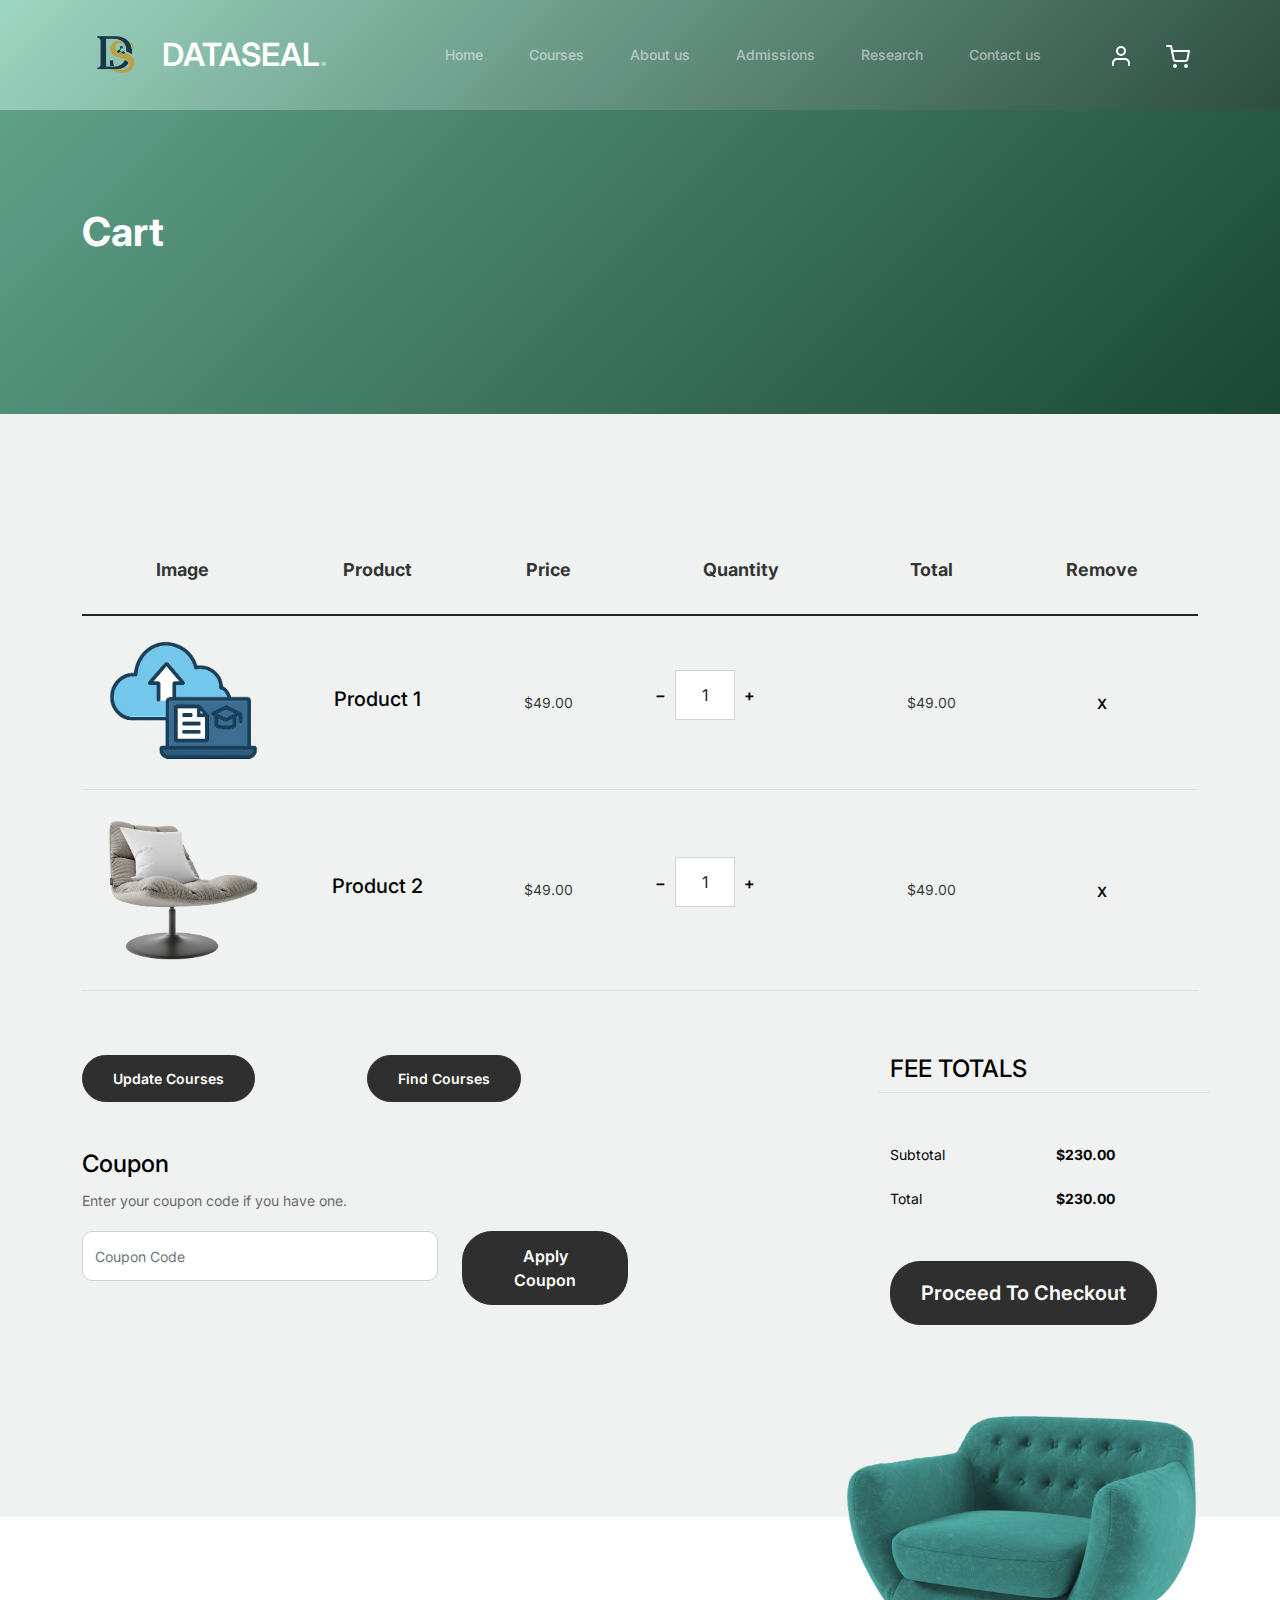
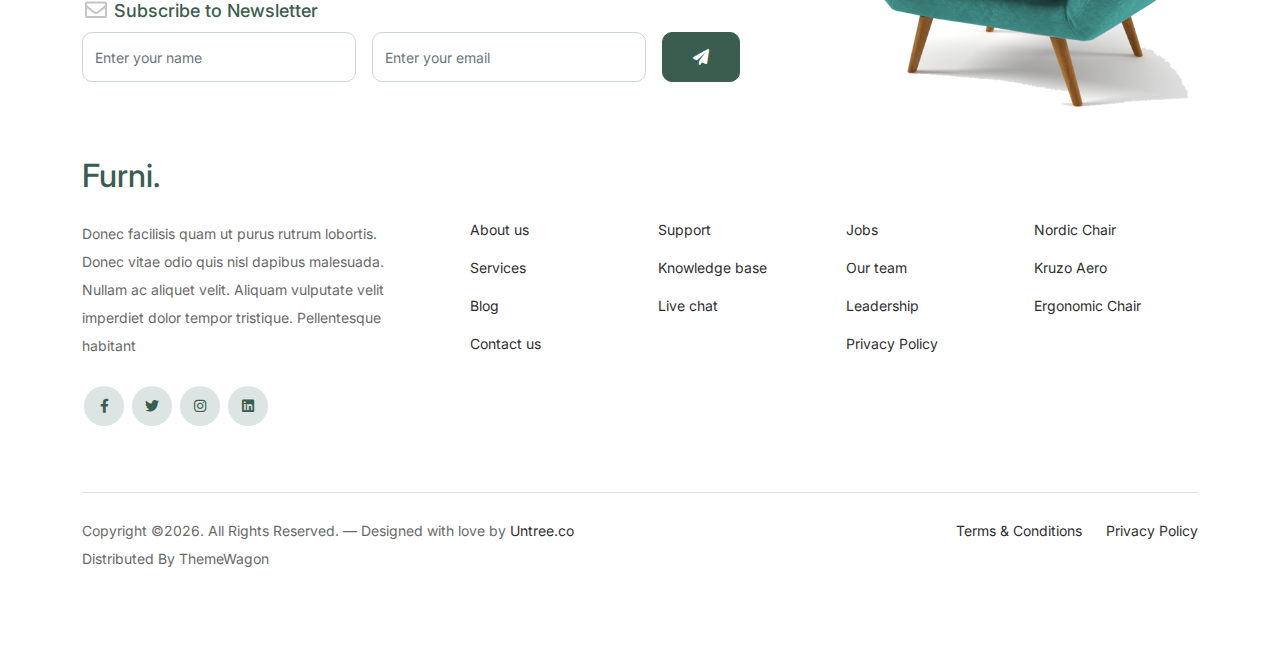
<file: cart.html>
<!-- /*
* Bootstrap 5
* Template Name: Furni
* Template Author: Untree.co
* Template URI: https://untree.co/
* License: https://creativecommons.org/licenses/by/3.0/
*/ -->
<!doctype html>
<html lang="en">
<head>
  <meta charset="utf-8">
  <meta name="viewport" content="width=device-width, initial-scale=1, shrink-to-fit=no">
  <meta name="author" content="Untree.co">
  <link rel="shortcut icon" href="favicon.png">

  <meta name="description" content="" />
  <meta name="keywords" content="bootstrap, bootstrap4" />

		<!-- Bootstrap CSS -->
		<link href="css/bootstrap.min.css" rel="stylesheet">
		<link href="https://cdnjs.cloudflare.com/ajax/libs/font-awesome/6.0.0-beta3/css/all.min.css" rel="stylesheet">
		<link href="css/tiny-slider.css" rel="stylesheet">
		<link href="css/style.css" rel="stylesheet">
		<title>Furni Free Bootstrap 5 Template for Furniture and Interior Design Websites by Untree.co </title>
	</head>

	<body>

		<!-- Start Header/Navigation -->
		<nav class="custom-navbar navbar navbar navbar-expand-md navbar-dark bg-dark" arial-label="Furni navigation bar">

			<div class="container">
				<img src="logo.png" alt="Logo" style="height: 70px; vertical-align: middle; margin-right: 10px;">

				<a class="navbar-brand" href="index.html">DATASEAL<span>.</span></a>

				<button class="navbar-toggler" type="button" data-bs-toggle="collapse" data-bs-target="#navbarsFurni" aria-controls="navbarsFurni" aria-expanded="false" aria-label="Toggle navigation">
					<span class="navbar-toggler-icon"></span>
				</button>

				<div class="collapse navbar-collapse" id="navbarsFurni">
					<ul class="custom-navbar-nav navbar-nav ms-auto mb-2 mb-md-0">
						<li class="nav-item ">
							<a class="nav-link" href="index.html">Home</a>
						</li>
						<li><a class="nav-link" href="shop.html">Courses</a></li>
						<li><a class="nav-link" href="about.html">About us</a></li>
						<li><a class="nav-link" href="services.html">Admissions</a></li>
						<li><a class="nav-link" href="blog.html">Research</a></li>
						<li><a class="nav-link" href="contact.html">Contact us</a></li>
					</ul>

					<ul class="custom-navbar-cta navbar-nav mb-2 mb-md-0 ms-5">
						<li><a class="nav-link" href="#"><img src="images/user.svg"></a></li>
						<li><a class="nav-link" href="cart.html"><img src="images/cart.svg"></a></li>
					</ul>
				</div>
			</div>
				
		</nav>
		<!-- End Header/Navigation -->

		<!-- Start Hero Section -->
			<div class="hero">
				<div class="container">
					<div class="row justify-content-between">
						<div class="col-lg-5">
							<div class="intro-excerpt">
								<h1>Cart</h1>
							</div>
						</div>
						<div class="col-lg-7">
							
						</div>
					</div>
				</div>
			</div>
		<!-- End Hero Section -->

		

		<div class="untree_co-section before-footer-section">
            <div class="container">
              <div class="row mb-5">
                <form class="col-md-12" method="post">
                  <div class="site-blocks-table">
                    <table class="table">
                      <thead>
                        <tr>
                          <th class="product-thumbnail">Image</th>
                          <th class="product-name">Product</th>
                          <th class="product-price">Price</th>
                          <th class="product-quantity">Quantity</th>
                          <th class="product-total">Total</th>
                          <th class="product-remove">Remove</th>
                        </tr>
                      </thead>
                      <tbody>
                        <tr>
                          <td class="product-thumbnail">
                            <img src="images/product-1.png" alt="Image" class="img-fluid">
                          </td>
                          <td class="product-name">
                            <h2 class="h5 text-black">Product 1</h2>
                          </td>
                          <td>$49.00</td>
                          <td>
                            <div class="input-group mb-3 d-flex align-items-center quantity-container" style="max-width: 120px;">
                              <div class="input-group-prepend">
                                <button class="btn btn-outline-black decrease" type="button">&minus;</button>
                              </div>
                              <input type="text" class="form-control text-center quantity-amount" value="1" placeholder="" aria-label="Example text with button addon" aria-describedby="button-addon1">
                              <div class="input-group-append">
                                <button class="btn btn-outline-black increase" type="button">&plus;</button>
                              </div>
                            </div>
        
                          </td>
                          <td>$49.00</td>
                          <td><a href="#" class="btn btn-black btn-sm">X</a></td>
                        </tr>
        
                        <tr>
                          <td class="product-thumbnail">
                            <img src="images/product-2.png" alt="Image" class="img-fluid">
                          </td>
                          <td class="product-name">
                            <h2 class="h5 text-black">Product 2</h2>
                          </td>
                          <td>$49.00</td>
                          <td>
                            <div class="input-group mb-3 d-flex align-items-center quantity-container" style="max-width: 120px;">
                              <div class="input-group-prepend">
                                <button class="btn btn-outline-black decrease" type="button">&minus;</button>
                              </div>
                              <input type="text" class="form-control text-center quantity-amount" value="1" placeholder="" aria-label="Example text with button addon" aria-describedby="button-addon1">
                              <div class="input-group-append">
                                <button class="btn btn-outline-black increase" type="button">&plus;</button>
                              </div>
                            </div>
        
                          </td>
                          <td>$49.00</td>
                          <td><a href="#" class="btn btn-black btn-sm">X</a></td>
                        </tr>
                      </tbody>
                    </table>
                  </div>
                </form>
              </div>
        
              <div class="row">
                <div class="col-md-6">
                  <div class="row mb-5">
                    <div class="col-md-6 mb-3 mb-md-0">
                      <button class="btn btn-black btn-sm btn-block">Update Courses</button>
                    </div>
                    <div class="col-md-6">
                      <button class="btn btn-outline-black btn-sm btn-block">Find Courses</button>
                    </div>
                  </div>
                  <div class="row">
                    <div class="col-md-12">
                      <label class="text-black h4" for="coupon">Coupon</label>
                      <p>Enter your coupon code if you have one.</p>
                    </div>
                    <div class="col-md-8 mb-3 mb-md-0">
                      <input type="text" class="form-control py-3" id="coupon" placeholder="Coupon Code">
                    </div>
                    <div class="col-md-4">
                      <button class="btn btn-black">Apply Coupon</button>
                    </div>
                  </div>
                </div>
                <div class="col-md-6 pl-5">
                  <div class="row justify-content-end">
                    <div class="col-md-7">
                      <div class="row">
                        <div class="col-md-12 text-right border-bottom mb-5">
                          <h3 class="text-black h4 text-uppercase">Fee Totals</h3>
                        </div>
                      </div>
                      <div class="row mb-3">
                        <div class="col-md-6">
                          <span class="text-black">Subtotal</span>
                        </div>
                        <div class="col-md-6 text-right">
                          <strong class="text-black">$230.00</strong>
                        </div>
                      </div>
                      <div class="row mb-5">
                        <div class="col-md-6">
                          <span class="text-black">Total</span>
                        </div>
                        <div class="col-md-6 text-right">
                          <strong class="text-black">$230.00</strong>
                        </div>
                      </div>
        
                      <div class="row">
                        <div class="col-md-12">
                          <button class="btn btn-black btn-lg py-3 btn-block" onclick="window.location='checkout.html'">Proceed To Checkout</button>
                        </div>
                      </div>
                    </div>
                  </div>
                </div>
              </div>
            </div>
          </div>
		

		<!-- Start Footer Section -->
		<footer class="footer-section">
			<div class="container relative">

				<div class="sofa-img">
					<img src="images/sofa.png" alt="Image" class="img-fluid">
				</div>

				<div class="row">
					<div class="col-lg-8">
						<div class="subscription-form">
							<h3 class="d-flex align-items-center"><span class="me-1"><img src="images/envelope-outline.svg" alt="Image" class="img-fluid"></span><span>Subscribe to Newsletter</span></h3>

							<form action="#" class="row g-3">
								<div class="col-auto">
									<input type="text" class="form-control" placeholder="Enter your name">
								</div>
								<div class="col-auto">
									<input type="email" class="form-control" placeholder="Enter your email">
								</div>
								<div class="col-auto">
									<button class="btn btn-primary">
										<span class="fa fa-paper-plane"></span>
									</button>
								</div>
							</form>

						</div>
					</div>
				</div>

				<div class="row g-5 mb-5">
					<div class="col-lg-4">
						<div class="mb-4 footer-logo-wrap"><a href="#" class="footer-logo">Furni<span>.</span></a></div>
						<p class="mb-4">Donec facilisis quam ut purus rutrum lobortis. Donec vitae odio quis nisl dapibus malesuada. Nullam ac aliquet velit. Aliquam vulputate velit imperdiet dolor tempor tristique. Pellentesque habitant</p>

						<ul class="list-unstyled custom-social">
							<li><a href="#"><span class="fa fa-brands fa-facebook-f"></span></a></li>
							<li><a href="#"><span class="fa fa-brands fa-twitter"></span></a></li>
							<li><a href="#"><span class="fa fa-brands fa-instagram"></span></a></li>
							<li><a href="#"><span class="fa fa-brands fa-linkedin"></span></a></li>
						</ul>
					</div>

					<div class="col-lg-8">
						<div class="row links-wrap">
							<div class="col-6 col-sm-6 col-md-3">
								<ul class="list-unstyled">
									<li><a href="#">About us</a></li>
									<li><a href="#">Services</a></li>
									<li><a href="#">Blog</a></li>
									<li><a href="#">Contact us</a></li>
								</ul>
							</div>

							<div class="col-6 col-sm-6 col-md-3">
								<ul class="list-unstyled">
									<li><a href="#">Support</a></li>
									<li><a href="#">Knowledge base</a></li>
									<li><a href="#">Live chat</a></li>
								</ul>
							</div>

							<div class="col-6 col-sm-6 col-md-3">
								<ul class="list-unstyled">
									<li><a href="#">Jobs</a></li>
									<li><a href="#">Our team</a></li>
									<li><a href="#">Leadership</a></li>
									<li><a href="#">Privacy Policy</a></li>
								</ul>
							</div>

							<div class="col-6 col-sm-6 col-md-3">
								<ul class="list-unstyled">
									<li><a href="#">Nordic Chair</a></li>
									<li><a href="#">Kruzo Aero</a></li>
									<li><a href="#">Ergonomic Chair</a></li>
								</ul>
							</div>
						</div>
					</div>

				</div>

				<div class="border-top copyright">
					<div class="row pt-4">
						<div class="col-lg-6">
							<p class="mb-2 text-center text-lg-start">Copyright &copy;<script>document.write(new Date().getFullYear());</script>. All Rights Reserved. &mdash; Designed with love by <a href="https://untree.co">Untree.co</a> Distributed By <a hreff="https://themewagon.com">ThemeWagon</a>  <!-- License information: https://untree.co/license/ -->
            </p>
						</div>

						<div class="col-lg-6 text-center text-lg-end">
							<ul class="list-unstyled d-inline-flex ms-auto">
								<li class="me-4"><a href="#">Terms &amp; Conditions</a></li>
								<li><a href="#">Privacy Policy</a></li>
							</ul>
						</div>

					</div>
				</div>

			</div>
		</footer>
		<!-- End Footer Section -->	


		<script src="js/bootstrap.bundle.min.js"></script>
		<script src="js/tiny-slider.js"></script>
		<script src="js/custom.js"></script>
	</body>

</html>
</file>
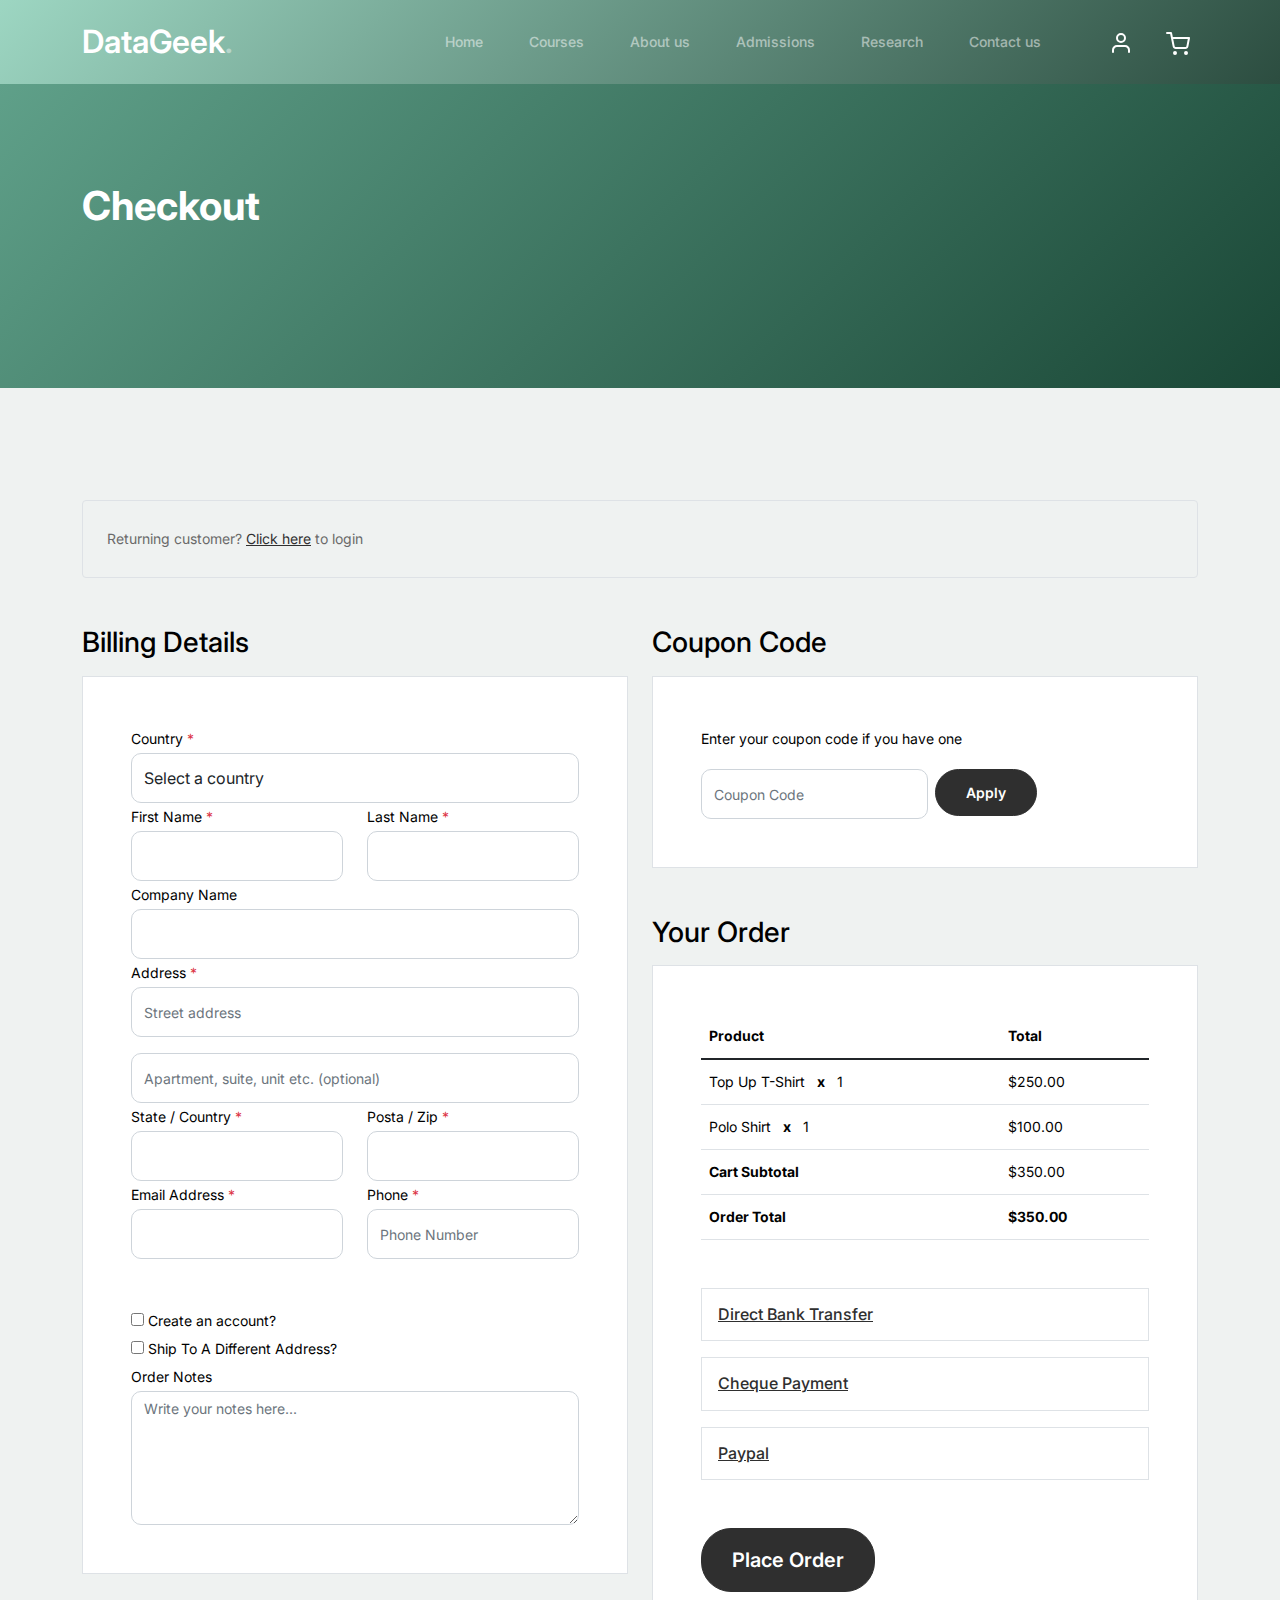
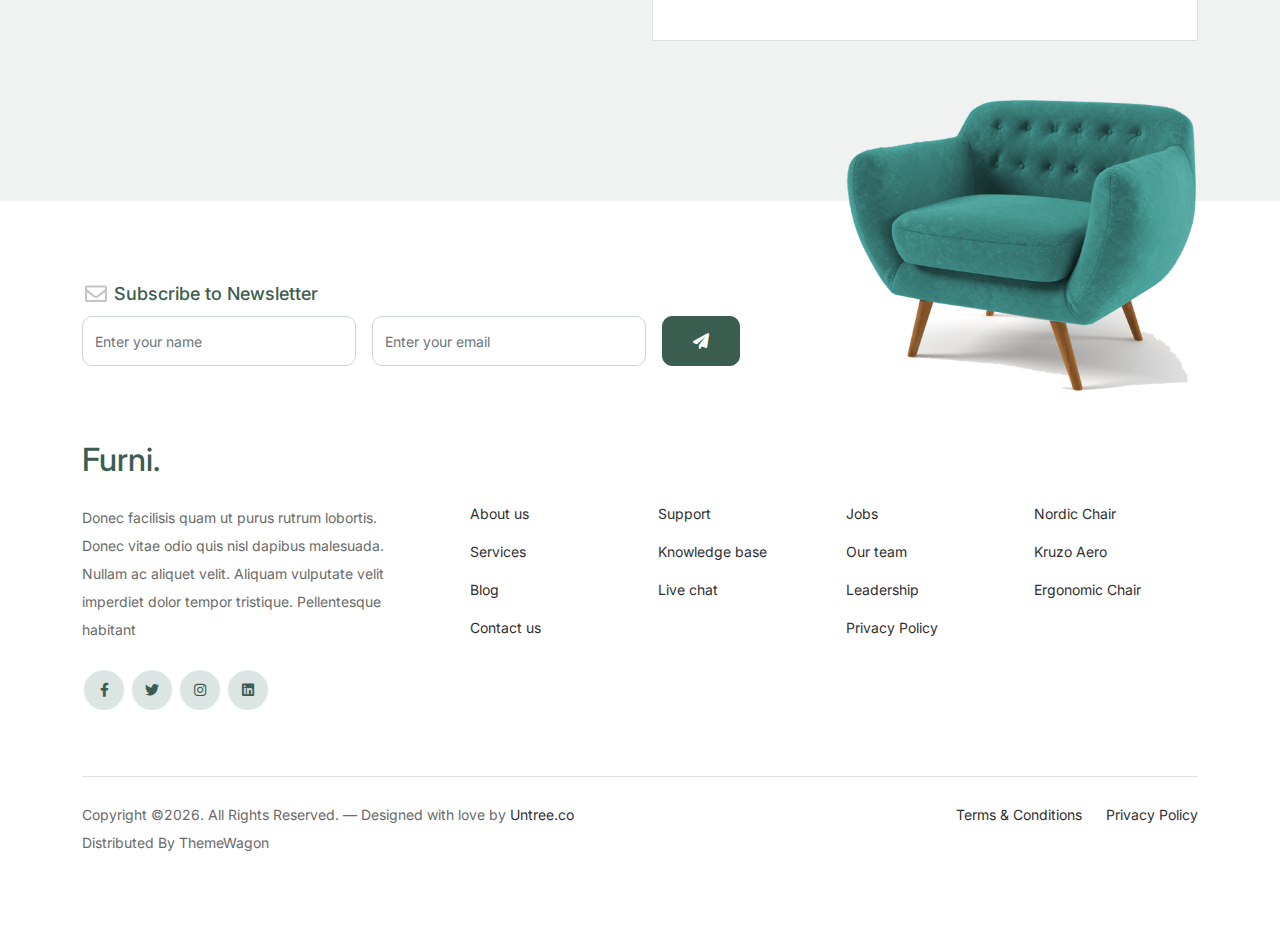
<file: checkout.html>
<!-- /*
* Bootstrap 5
* Template Name: Furni
* Template Author: Untree.co
* Template URI: https://untree.co/
* License: https://creativecommons.org/licenses/by/3.0/
*/ -->
<!doctype html>
<html lang="en">
<head>
  <meta charset="utf-8">
  <meta name="viewport" content="width=device-width, initial-scale=1, shrink-to-fit=no">
  <meta name="author" content="Untree.co">
  <link rel="shortcut icon" href="Data geek cloud.png">

  <meta name="description" content="" />
  <meta name="keywords" content="bootstrap, bootstrap4" />

		<!-- Bootstrap CSS -->
		<link href="css/bootstrap.min.css" rel="stylesheet">
		<link href="https://cdnjs.cloudflare.com/ajax/libs/font-awesome/6.0.0-beta3/css/all.min.css" rel="stylesheet">
		<link href="css/tiny-slider.css" rel="stylesheet">
		<link href="css/style.css" rel="stylesheet">
		<title>Furni Free Bootstrap 5 Template for Furniture and Interior Design Websites by Untree.co </title>
	</head>

	<body>

		<!-- Start Header/Navigation -->
		<nav class="custom-navbar navbar navbar navbar-expand-md navbar-dark bg-dark" arial-label="Furni navigation bar">

			<div class="container">
				<a class="navbar-brand" href="index.html">DataGeek<span>.</span></a>

				<button class="navbar-toggler" type="button" data-bs-toggle="collapse" data-bs-target="#navbarsFurni" aria-controls="navbarsFurni" aria-expanded="false" aria-label="Toggle navigation">
					<span class="navbar-toggler-icon"></span>
				</button>

				<div class="collapse navbar-collapse" id="navbarsFurni">
					<ul class="custom-navbar-nav navbar-nav ms-auto mb-2 mb-md-0">
						<li class="nav-item ">
							<a class="nav-link" href="index.html">Home</a>
						</li>
						<li><a class="nav-link" href="shop.html">Courses</a></li>
						<li><a class="nav-link" href="about.html">About us</a></li>
						<li><a class="nav-link" href="services.html">Admissions</a></li>
						<li><a class="nav-link" href="blog.html">Research</a></li>
						<li><a class="nav-link" href="contact.html">Contact us</a></li>
					</ul>

					<ul class="custom-navbar-cta navbar-nav mb-2 mb-md-0 ms-5">
						<li><a class="nav-link" href="#"><img src="images/user.svg"></a></li>
						<li><a class="nav-link" href="cart.html"><img src="images/cart.svg"></a></li>
					</ul>
				</div>
			</div>
				
		</nav>
		<!-- End Header/Navigation -->

		<!-- Start Hero Section -->
			<div class="hero">
				<div class="container">
					<div class="row justify-content-between">
						<div class="col-lg-5">
							<div class="intro-excerpt">
								<h1>Checkout</h1>
							</div>
						</div>
						<div class="col-lg-7">
							
						</div>
					</div>
				</div>
			</div>
		<!-- End Hero Section -->

		<div class="untree_co-section">
		    <div class="container">
		      <div class="row mb-5">
		        <div class="col-md-12">
		          <div class="border p-4 rounded" role="alert">
		            Returning customer? <a href="#">Click here</a> to login
		          </div>
		        </div>
		      </div>
		      <div class="row">
		        <div class="col-md-6 mb-5 mb-md-0">
		          <h2 class="h3 mb-3 text-black">Billing Details</h2>
		          <div class="p-3 p-lg-5 border bg-white">
		            <div class="form-group">
		              <label for="c_country" class="text-black">Country <span class="text-danger">*</span></label>
		              <select id="c_country" class="form-control">
		                <option value="1">Select a country</option>    
		                <option value="2">bangladesh</option>    
		                <option value="3">Algeria</option>    
		                <option value="4">Afghanistan</option>    
		                <option value="5">Ghana</option>    
		                <option value="6">Albania</option>    
		                <option value="7">Bahrain</option>    
		                <option value="8">Colombia</option>    
		                <option value="9">Dominican Republic</option>    
		              </select>
		            </div>
		            <div class="form-group row">
		              <div class="col-md-6">
		                <label for="c_fname" class="text-black">First Name <span class="text-danger">*</span></label>
		                <input type="text" class="form-control" id="c_fname" name="c_fname">
		              </div>
		              <div class="col-md-6">
		                <label for="c_lname" class="text-black">Last Name <span class="text-danger">*</span></label>
		                <input type="text" class="form-control" id="c_lname" name="c_lname">
		              </div>
		            </div>

		            <div class="form-group row">
		              <div class="col-md-12">
		                <label for="c_companyname" class="text-black">Company Name </label>
		                <input type="text" class="form-control" id="c_companyname" name="c_companyname">
		              </div>
		            </div>

		            <div class="form-group row">
		              <div class="col-md-12">
		                <label for="c_address" class="text-black">Address <span class="text-danger">*</span></label>
		                <input type="text" class="form-control" id="c_address" name="c_address" placeholder="Street address">
		              </div>
		            </div>

		            <div class="form-group mt-3">
		              <input type="text" class="form-control" placeholder="Apartment, suite, unit etc. (optional)">
		            </div>

		            <div class="form-group row">
		              <div class="col-md-6">
		                <label for="c_state_country" class="text-black">State / Country <span class="text-danger">*</span></label>
		                <input type="text" class="form-control" id="c_state_country" name="c_state_country">
		              </div>
		              <div class="col-md-6">
		                <label for="c_postal_zip" class="text-black">Posta / Zip <span class="text-danger">*</span></label>
		                <input type="text" class="form-control" id="c_postal_zip" name="c_postal_zip">
		              </div>
		            </div>

		            <div class="form-group row mb-5">
		              <div class="col-md-6">
		                <label for="c_email_address" class="text-black">Email Address <span class="text-danger">*</span></label>
		                <input type="text" class="form-control" id="c_email_address" name="c_email_address">
		              </div>
		              <div class="col-md-6">
		                <label for="c_phone" class="text-black">Phone <span class="text-danger">*</span></label>
		                <input type="text" class="form-control" id="c_phone" name="c_phone" placeholder="Phone Number">
		              </div>
		            </div>

		            <div class="form-group">
		              <label for="c_create_account" class="text-black" data-bs-toggle="collapse" href="#create_an_account" role="button" aria-expanded="false" aria-controls="create_an_account"><input type="checkbox" value="1" id="c_create_account"> Create an account?</label>
		              <div class="collapse" id="create_an_account">
		                <div class="py-2 mb-4">
		                  <p class="mb-3">Create an account by entering the information below. If you are a returning customer please login at the top of the page.</p>
		                  <div class="form-group">
		                    <label for="c_account_password" class="text-black">Account Password</label>
		                    <input type="email" class="form-control" id="c_account_password" name="c_account_password" placeholder="">
		                  </div>
		                </div>
		              </div>
		            </div>


		            <div class="form-group">
		              <label for="c_ship_different_address" class="text-black" data-bs-toggle="collapse" href="#ship_different_address" role="button" aria-expanded="false" aria-controls="ship_different_address"><input type="checkbox" value="1" id="c_ship_different_address"> Ship To A Different Address?</label>
		              <div class="collapse" id="ship_different_address">
		                <div class="py-2">

		                  <div class="form-group">
		                    <label for="c_diff_country" class="text-black">Country <span class="text-danger">*</span></label>
		                    <select id="c_diff_country" class="form-control">
		                      <option value="1">Select a country</option>    
		                      <option value="2">bangladesh</option>    
		                      <option value="3">Algeria</option>    
		                      <option value="4">Afghanistan</option>    
		                      <option value="5">Ghana</option>    
		                      <option value="6">Albania</option>    
		                      <option value="7">Bahrain</option>    
		                      <option value="8">Colombia</option>    
		                      <option value="9">Dominican Republic</option>    
		                    </select>
		                  </div>


		                  <div class="form-group row">
		                    <div class="col-md-6">
		                      <label for="c_diff_fname" class="text-black">First Name <span class="text-danger">*</span></label>
		                      <input type="text" class="form-control" id="c_diff_fname" name="c_diff_fname">
		                    </div>
		                    <div class="col-md-6">
		                      <label for="c_diff_lname" class="text-black">Last Name <span class="text-danger">*</span></label>
		                      <input type="text" class="form-control" id="c_diff_lname" name="c_diff_lname">
		                    </div>
		                  </div>

		                  <div class="form-group row">
		                    <div class="col-md-12">
		                      <label for="c_diff_companyname" class="text-black">Company Name </label>
		                      <input type="text" class="form-control" id="c_diff_companyname" name="c_diff_companyname">
		                    </div>
		                  </div>

		                  <div class="form-group row  mb-3">
		                    <div class="col-md-12">
		                      <label for="c_diff_address" class="text-black">Address <span class="text-danger">*</span></label>
		                      <input type="text" class="form-control" id="c_diff_address" name="c_diff_address" placeholder="Street address">
		                    </div>
		                  </div>

		                  <div class="form-group">
		                    <input type="text" class="form-control" placeholder="Apartment, suite, unit etc. (optional)">
		                  </div>

		                  <div class="form-group row">
		                    <div class="col-md-6">
		                      <label for="c_diff_state_country" class="text-black">State / Country <span class="text-danger">*</span></label>
		                      <input type="text" class="form-control" id="c_diff_state_country" name="c_diff_state_country">
		                    </div>
		                    <div class="col-md-6">
		                      <label for="c_diff_postal_zip" class="text-black">Posta / Zip <span class="text-danger">*</span></label>
		                      <input type="text" class="form-control" id="c_diff_postal_zip" name="c_diff_postal_zip">
		                    </div>
		                  </div>

		                  <div class="form-group row mb-5">
		                    <div class="col-md-6">
		                      <label for="c_diff_email_address" class="text-black">Email Address <span class="text-danger">*</span></label>
		                      <input type="text" class="form-control" id="c_diff_email_address" name="c_diff_email_address">
		                    </div>
		                    <div class="col-md-6">
		                      <label for="c_diff_phone" class="text-black">Phone <span class="text-danger">*</span></label>
		                      <input type="text" class="form-control" id="c_diff_phone" name="c_diff_phone" placeholder="Phone Number">
		                    </div>
		                  </div>

		                </div>

		              </div>
		            </div>

		            <div class="form-group">
		              <label for="c_order_notes" class="text-black">Order Notes</label>
		              <textarea name="c_order_notes" id="c_order_notes" cols="30" rows="5" class="form-control" placeholder="Write your notes here..."></textarea>
		            </div>

		          </div>
		        </div>
		        <div class="col-md-6">

		          <div class="row mb-5">
		            <div class="col-md-12">
		              <h2 class="h3 mb-3 text-black">Coupon Code</h2>
		              <div class="p-3 p-lg-5 border bg-white">

		                <label for="c_code" class="text-black mb-3">Enter your coupon code if you have one</label>
		                <div class="input-group w-75 couponcode-wrap">
		                  <input type="text" class="form-control me-2" id="c_code" placeholder="Coupon Code" aria-label="Coupon Code" aria-describedby="button-addon2">
		                  <div class="input-group-append">
		                    <button class="btn btn-black btn-sm" type="button" id="button-addon2">Apply</button>
		                  </div>
		                </div>

		              </div>
		            </div>
		          </div>

		          <div class="row mb-5">
		            <div class="col-md-12">
		              <h2 class="h3 mb-3 text-black">Your Order</h2>
		              <div class="p-3 p-lg-5 border bg-white">
		                <table class="table site-block-order-table mb-5">
		                  <thead>
		                    <th>Product</th>
		                    <th>Total</th>
		                  </thead>
		                  <tbody>
		                    <tr>
		                      <td>Top Up T-Shirt <strong class="mx-2">x</strong> 1</td>
		                      <td>$250.00</td>
		                    </tr>
		                    <tr>
		                      <td>Polo Shirt <strong class="mx-2">x</strong>   1</td>
		                      <td>$100.00</td>
		                    </tr>
		                    <tr>
		                      <td class="text-black font-weight-bold"><strong>Cart Subtotal</strong></td>
		                      <td class="text-black">$350.00</td>
		                    </tr>
		                    <tr>
		                      <td class="text-black font-weight-bold"><strong>Order Total</strong></td>
		                      <td class="text-black font-weight-bold"><strong>$350.00</strong></td>
		                    </tr>
		                  </tbody>
		                </table>

		                <div class="border p-3 mb-3">
		                  <h3 class="h6 mb-0"><a class="d-block" data-bs-toggle="collapse" href="#collapsebank" role="button" aria-expanded="false" aria-controls="collapsebank">Direct Bank Transfer</a></h3>

		                  <div class="collapse" id="collapsebank">
		                    <div class="py-2">
		                      <p class="mb-0">Make your payment directly into our bank account. Please use your Order ID as the payment reference. Your order won’t be shipped until the funds have cleared in our account.</p>
		                    </div>
		                  </div>
		                </div>

		                <div class="border p-3 mb-3">
		                  <h3 class="h6 mb-0"><a class="d-block" data-bs-toggle="collapse" href="#collapsecheque" role="button" aria-expanded="false" aria-controls="collapsecheque">Cheque Payment</a></h3>

		                  <div class="collapse" id="collapsecheque">
		                    <div class="py-2">
		                      <p class="mb-0">Make your payment directly into our bank account. Please use your Order ID as the payment reference. Your order won’t be shipped until the funds have cleared in our account.</p>
		                    </div>
		                  </div>
		                </div>

		                <div class="border p-3 mb-5">
		                  <h3 class="h6 mb-0"><a class="d-block" data-bs-toggle="collapse" href="#collapsepaypal" role="button" aria-expanded="false" aria-controls="collapsepaypal">Paypal</a></h3>

		                  <div class="collapse" id="collapsepaypal">
		                    <div class="py-2">
		                      <p class="mb-0">Make your payment directly into our bank account. Please use your Order ID as the payment reference. Your order won’t be shipped until the funds have cleared in our account.</p>
		                    </div>
		                  </div>
		                </div>

		                <div class="form-group">
		                  <button class="btn btn-black btn-lg py-3 btn-block" onclick="window.location='thankyou.html'">Place Order</button>
		                </div>

		              </div>
		            </div>
		          </div>

		        </div>
		      </div>
		      <!-- </form> -->
		    </div>
		  </div>

		<!-- Start Footer Section -->
		<footer class="footer-section">
			<div class="container relative">

				<div class="sofa-img">
					<img src="images/sofa.png" alt="Image" class="img-fluid">
				</div>

				<div class="row">
					<div class="col-lg-8">
						<div class="subscription-form">
							<h3 class="d-flex align-items-center"><span class="me-1"><img src="images/envelope-outline.svg" alt="Image" class="img-fluid"></span><span>Subscribe to Newsletter</span></h3>

							<form action="#" class="row g-3">
								<div class="col-auto">
									<input type="text" class="form-control" placeholder="Enter your name">
								</div>
								<div class="col-auto">
									<input type="email" class="form-control" placeholder="Enter your email">
								</div>
								<div class="col-auto">
									<button class="btn btn-primary">
										<span class="fa fa-paper-plane"></span>
									</button>
								</div>
							</form>

						</div>
					</div>
				</div>

				<div class="row g-5 mb-5">
					<div class="col-lg-4">
						<div class="mb-4 footer-logo-wrap"><a href="#" class="footer-logo">Furni<span>.</span></a></div>
						<p class="mb-4">Donec facilisis quam ut purus rutrum lobortis. Donec vitae odio quis nisl dapibus malesuada. Nullam ac aliquet velit. Aliquam vulputate velit imperdiet dolor tempor tristique. Pellentesque habitant</p>

						<ul class="list-unstyled custom-social">
							<li><a href="#"><span class="fa fa-brands fa-facebook-f"></span></a></li>
							<li><a href="#"><span class="fa fa-brands fa-twitter"></span></a></li>
							<li><a href="#"><span class="fa fa-brands fa-instagram"></span></a></li>
							<li><a href="#"><span class="fa fa-brands fa-linkedin"></span></a></li>
						</ul>
					</div>

					<div class="col-lg-8">
						<div class="row links-wrap">
							<div class="col-6 col-sm-6 col-md-3">
								<ul class="list-unstyled">
									<li><a href="#">About us</a></li>
									<li><a href="#">Services</a></li>
									<li><a href="#">Blog</a></li>
									<li><a href="#">Contact us</a></li>
								</ul>
							</div>

							<div class="col-6 col-sm-6 col-md-3">
								<ul class="list-unstyled">
									<li><a href="#">Support</a></li>
									<li><a href="#">Knowledge base</a></li>
									<li><a href="#">Live chat</a></li>
								</ul>
							</div>

							<div class="col-6 col-sm-6 col-md-3">
								<ul class="list-unstyled">
									<li><a href="#">Jobs</a></li>
									<li><a href="#">Our team</a></li>
									<li><a href="#">Leadership</a></li>
									<li><a href="#">Privacy Policy</a></li>
								</ul>
							</div>

							<div class="col-6 col-sm-6 col-md-3">
								<ul class="list-unstyled">
									<li><a href="#">Nordic Chair</a></li>
									<li><a href="#">Kruzo Aero</a></li>
									<li><a href="#">Ergonomic Chair</a></li>
								</ul>
							</div>
						</div>
					</div>

				</div>

				<div class="border-top copyright">
					<div class="row pt-4">
						<div class="col-lg-6">
							<p class="mb-2 text-center text-lg-start">Copyright &copy;<script>document.write(new Date().getFullYear());</script>. All Rights Reserved. &mdash; Designed with love by <a href="https://untree.co">Untree.co</a> Distributed By <a hreff="https://themewagon.com">ThemeWagon</a>  <!-- License information: https://untree.co/license/ -->
            </p>
						</div>

						<div class="col-lg-6 text-center text-lg-end">
							<ul class="list-unstyled d-inline-flex ms-auto">
								<li class="me-4"><a href="#">Terms &amp; Conditions</a></li>
								<li><a href="#">Privacy Policy</a></li>
							</ul>
						</div>

					</div>
				</div>

			</div>
		</footer>
		<!-- End Footer Section -->	


		<script src="js/bootstrap.bundle.min.js"></script>
		<script src="js/tiny-slider.js"></script>
		<script src="js/custom.js"></script>
	</body>

</html>
</file>
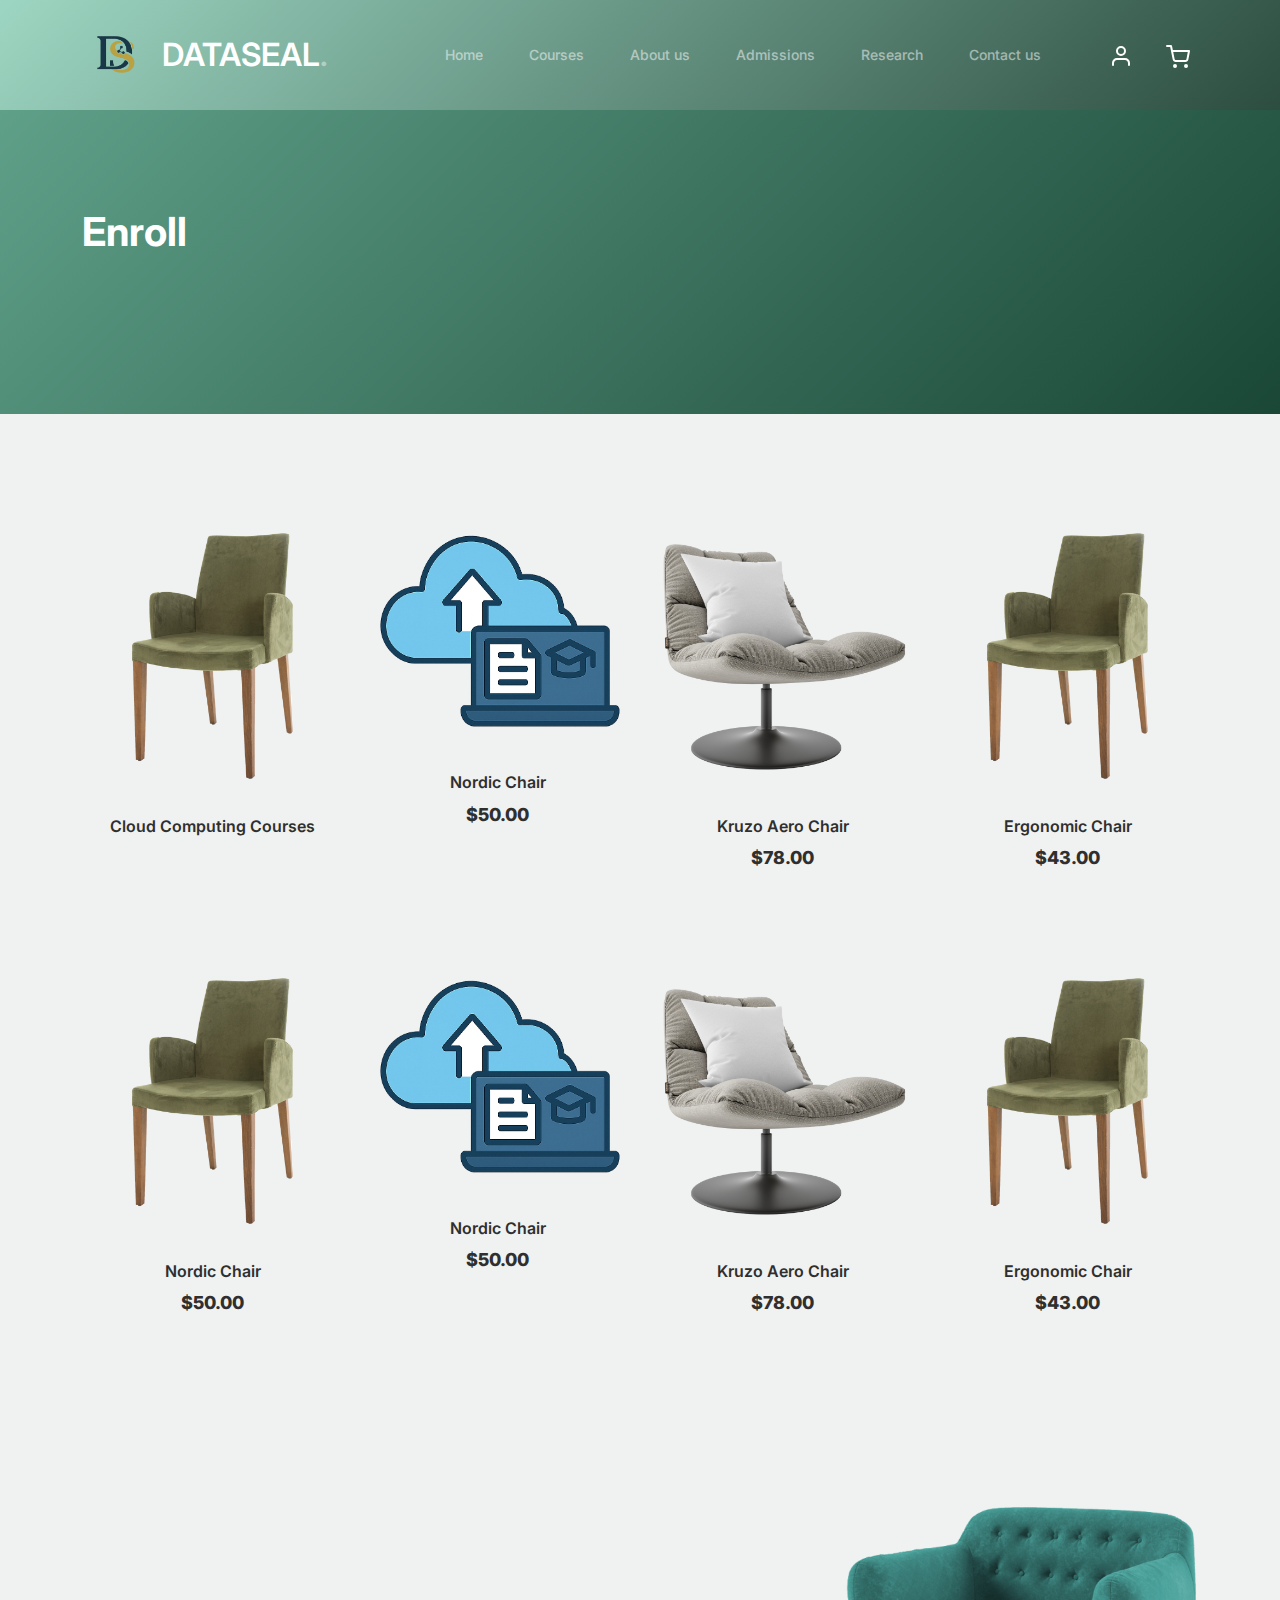
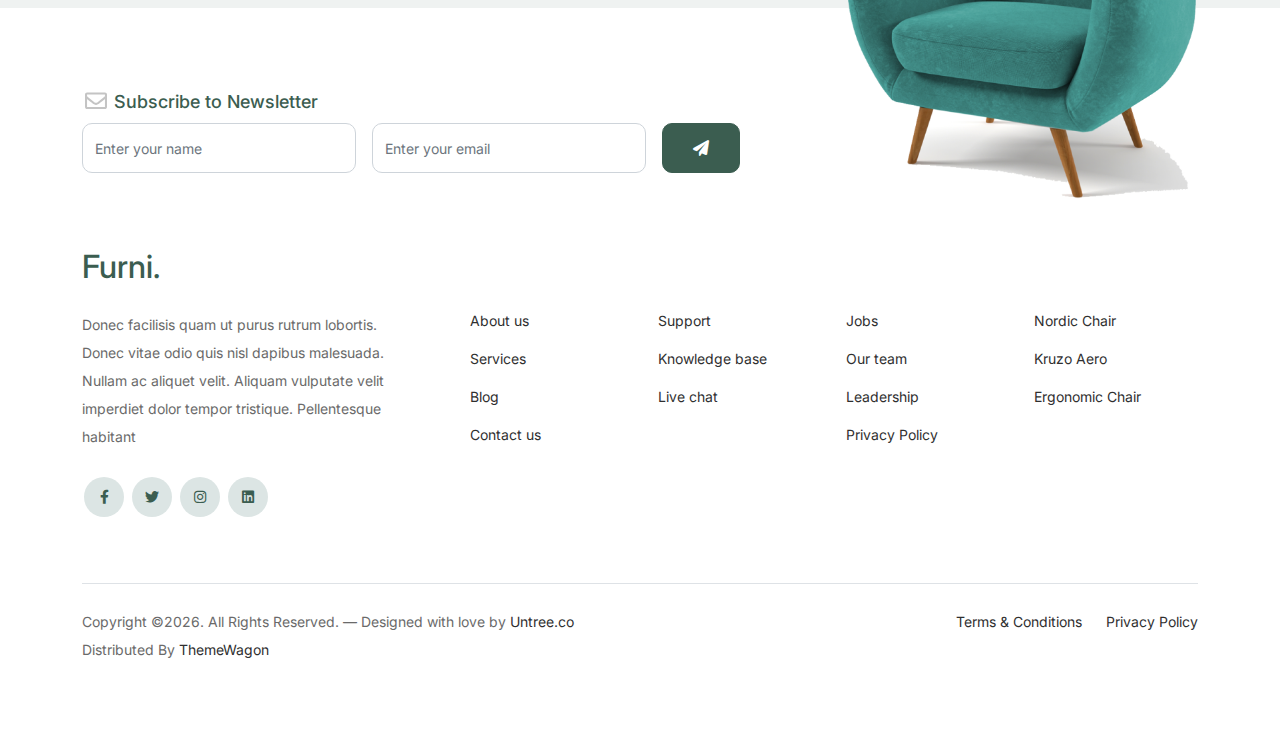
<file: shop.html>
<!doctype html>
<html lang="en">
<head>
  <meta charset="utf-8">
  <meta name="viewport" content="width=device-width, initial-scale=1, shrink-to-fit=no">
  <meta name="author" content="Untree.co">
  <link rel="shortcut icon" href="Data geek cloud.png">

  <meta name="description" content="" />
  <meta name="keywords" content="bootstrap, bootstrap4" />

		<!-- Bootstrap CSS -->
		<link href="css/bootstrap.min.css" rel="stylesheet">
		<link href="https://cdnjs.cloudflare.com/ajax/libs/font-awesome/6.0.0-beta3/css/all.min.css" rel="stylesheet">
		<link href="css/tiny-slider.css" rel="stylesheet">
		<link href="css/style.css" rel="stylesheet">
		<title>DataGeek </title>
	</head>

	<body>

		<!-- Start Header/Navigation -->
		<nav class="custom-navbar navbar navbar navbar-expand-md navbar-dark bg-dark" arial-label="Furni navigation bar">

			<div class="container">
				<img src="logo.png" alt="Logo" style="height: 70px; vertical-align: middle; margin-right: 10px;">

				<a class="navbar-brand" href="index.html">DATASEAL<span>.</span></a>

				<button class="navbar-toggler" type="button" data-bs-toggle="collapse" data-bs-target="#navbarsFurni" aria-controls="navbarsFurni" aria-expanded="false" aria-label="Toggle navigation">
					<span class="navbar-toggler-icon"></span>
				</button>

				<div class="collapse navbar-collapse" id="navbarsFurni">
					<ul class="custom-navbar-nav navbar-nav ms-auto mb-2 mb-md-0">
						<li class="nav-item ">
							<a class="nav-link" href="index.html">Home</a>
						</li>
						<li><a class="nav-link" href="shop.html">Courses</a></li>
						<li><a class="nav-link" href="about.html">About us</a></li>
						<li><a class="nav-link" href="services.html">Admissions</a></li>
						<li><a class="nav-link" href="blog.html">Research</a></li>
						<li><a class="nav-link" href="contact.html">Contact us</a></li>
					</ul>

					<ul class="custom-navbar-cta navbar-nav mb-2 mb-md-0 ms-5">
						<li><a class="nav-link" href="#"><img src="images/user.svg"></a></li>
						<li><a class="nav-link" href="cart.html"><img src="images/cart.svg"></a></li>
					</ul>
				</div>
			</div>
				
		</nav>
		<!-- End Header/Navigation -->

		<!-- Start Hero Section -->
			<div class="hero">
				<div class="container">
					<div class="row justify-content-between">
						<div class="col-lg-5">
							<div class="intro-excerpt">
								<h1>Enroll</h1>
							</div>
						</div>
						<div class="col-lg-7">
							
						</div>
					</div>
				</div>
			</div>
		<!-- End Hero Section -->

		

		<div class="untree_co-section product-section before-footer-section">
		    <div class="container">
		      	<div class="row">

		      		<!-- Start Column 1 -->
					<div class="col-12 col-md-4 col-lg-3 mb-5">
						<a class="product-item" href="#">
							<img src="images/product-3.png" class="img-fluid product-thumbnail">
							<h3 class="product-title">Cloud Computing Courses</h3>
							<strong class="product-price"></strong>

							<span class="icon-cross">
								<img src="images/cross.svg" class="img-fluid">
							</span>
						</a>
					</div> 
					<!-- End Column 1 -->
						
					<!-- Start Column 2 -->
					<div class="col-12 col-md-4 col-lg-3 mb-5">
						<a class="product-item" href="#">
							<img src="images/product-1.png" class="img-fluid product-thumbnail">
							<h3 class="product-title">Nordic Chair</h3>
							<strong class="product-price">$50.00</strong>

							<span class="icon-cross">
								<img src="images/cross.svg" class="img-fluid">
							</span>
						</a>
					</div> 
					<!-- End Column 2 -->

					<!-- Start Column 3 -->
					<div class="col-12 col-md-4 col-lg-3 mb-5">
						<a class="product-item" href="#">
							<img src="images/product-2.png" class="img-fluid product-thumbnail">
							<h3 class="product-title">Kruzo Aero Chair</h3>
							<strong class="product-price">$78.00</strong>

							<span class="icon-cross">
								<img src="images/cross.svg" class="img-fluid">
							</span>
						</a>
					</div>
					<!-- End Column 3 -->

					<!-- Start Column 4 -->
					<div class="col-12 col-md-4 col-lg-3 mb-5">
						<a class="product-item" href="#">
							<img src="images/product-3.png" class="img-fluid product-thumbnail">
							<h3 class="product-title">Ergonomic Chair</h3>
							<strong class="product-price">$43.00</strong>

							<span class="icon-cross">
								<img src="images/cross.svg" class="img-fluid">
							</span>
						</a>
					</div>
					<!-- End Column 4 -->


					<!-- Start Column 1 -->
					<div class="col-12 col-md-4 col-lg-3 mb-5">
						<a class="product-item" href="#">
							<img src="images/product-3.png" class="img-fluid product-thumbnail">
							<h3 class="product-title">Nordic Chair</h3>
							<strong class="product-price">$50.00</strong>

							<span class="icon-cross">
								<img src="images/cross.svg" class="img-fluid">
							</span>
						</a>
					</div> 
					<!-- End Column 1 -->
						
					<!-- Start Column 2 -->
					<div class="col-12 col-md-4 col-lg-3 mb-5">
						<a class="product-item" href="#">
							<img src="images/product-1.png" class="img-fluid product-thumbnail">
							<h3 class="product-title">Nordic Chair</h3>
							<strong class="product-price">$50.00</strong>

							<span class="icon-cross">
								<img src="images/cross.svg" class="img-fluid">
							</span>
						</a>
					</div> 
					<!-- End Column 2 -->

					<!-- Start Column 3 -->
					<div class="col-12 col-md-4 col-lg-3 mb-5">
						<a class="product-item" href="#">
							<img src="images/product-2.png" class="img-fluid product-thumbnail">
							<h3 class="product-title">Kruzo Aero Chair</h3>
							<strong class="product-price">$78.00</strong>

							<span class="icon-cross">
								<img src="images/cross.svg" class="img-fluid">
							</span>
						</a>
					</div>
					<!-- End Column 3 -->

					<!-- Start Column 4 -->
					<div class="col-12 col-md-4 col-lg-3 mb-5">
						<a class="product-item" href="#">
							<img src="images/product-3.png" class="img-fluid product-thumbnail">
							<h3 class="product-title">Ergonomic Chair</h3>
							<strong class="product-price">$43.00</strong>

							<span class="icon-cross">
								<img src="images/cross.svg" class="img-fluid">
							</span>
						</a>
					</div>
					<!-- End Column 4 -->

		      	</div>
		    </div>
		</div>


		<!-- Start Footer Section -->
		<footer class="footer-section">
			<div class="container relative">

				<div class="sofa-img">
					<img src="images/sofa.png" alt="Image" class="img-fluid">
				</div>

				<div class="row">
					<div class="col-lg-8">
						<div class="subscription-form">
							<h3 class="d-flex align-items-center"><span class="me-1"><img src="images/envelope-outline.svg" alt="Image" class="img-fluid"></span><span>Subscribe to Newsletter</span></h3>

							<form action="#" class="row g-3">
								<div class="col-auto">
									<input type="text" class="form-control" placeholder="Enter your name">
								</div>
								<div class="col-auto">
									<input type="email" class="form-control" placeholder="Enter your email">
								</div>
								<div class="col-auto">
									<button class="btn btn-primary">
										<span class="fa fa-paper-plane"></span>
									</button>
								</div>
							</form>

						</div>
					</div>
				</div>

				<div class="row g-5 mb-5">
					<div class="col-lg-4">
						<div class="mb-4 footer-logo-wrap"><a href="#" class="footer-logo">Furni<span>.</span></a></div>
						<p class="mb-4">Donec facilisis quam ut purus rutrum lobortis. Donec vitae odio quis nisl dapibus malesuada. Nullam ac aliquet velit. Aliquam vulputate velit imperdiet dolor tempor tristique. Pellentesque habitant</p>

						<ul class="list-unstyled custom-social">
							<li><a href="#"><span class="fa fa-brands fa-facebook-f"></span></a></li>
							<li><a href="#"><span class="fa fa-brands fa-twitter"></span></a></li>
							<li><a href="#"><span class="fa fa-brands fa-instagram"></span></a></li>
							<li><a href="#"><span class="fa fa-brands fa-linkedin"></span></a></li>
						</ul>
					</div>

					<div class="col-lg-8">
						<div class="row links-wrap">
							<div class="col-6 col-sm-6 col-md-3">
								<ul class="list-unstyled">
									<li><a href="#">About us</a></li>
									<li><a href="#">Services</a></li>
									<li><a href="#">Blog</a></li>
									<li><a href="#">Contact us</a></li>
								</ul>
							</div>

							<div class="col-6 col-sm-6 col-md-3">
								<ul class="list-unstyled">
									<li><a href="#">Support</a></li>
									<li><a href="#">Knowledge base</a></li>
									<li><a href="#">Live chat</a></li>
								</ul>
							</div>

							<div class="col-6 col-sm-6 col-md-3">
								<ul class="list-unstyled">
									<li><a href="#">Jobs</a></li>
									<li><a href="#">Our team</a></li>
									<li><a href="#">Leadership</a></li>
									<li><a href="#">Privacy Policy</a></li>
								</ul>
							</div>

							<div class="col-6 col-sm-6 col-md-3">
								<ul class="list-unstyled">
									<li><a href="#">Nordic Chair</a></li>
									<li><a href="#">Kruzo Aero</a></li>
									<li><a href="#">Ergonomic Chair</a></li>
								</ul>
							</div>
						</div>
					</div>

				</div>

				<div class="border-top copyright">
					<div class="row pt-4">
						<div class="col-lg-6">
							<p class="mb-2 text-center text-lg-start">Copyright &copy;<script>document.write(new Date().getFullYear());</script>. All Rights Reserved. &mdash; Designed with love by <a href="https://untree.co">Untree.co</a>  Distributed By <a href="https://themewagon.com">ThemeWagon</a> <!-- License information: https://untree.co/license/ -->
            </p>
						</div>

						<div class="col-lg-6 text-center text-lg-end">
							<ul class="list-unstyled d-inline-flex ms-auto">
								<li class="me-4"><a href="#">Terms &amp; Conditions</a></li>
								<li><a href="#">Privacy Policy</a></li>
							</ul>
						</div>

					</div>
				</div>

			</div>
		</footer>
		<!-- End Footer Section -->	


		<script src="js/bootstrap.bundle.min.js"></script>
		<script src="js/tiny-slider.js"></script>
		<script src="js/custom.js"></script>
	</body>

</html>
</file>
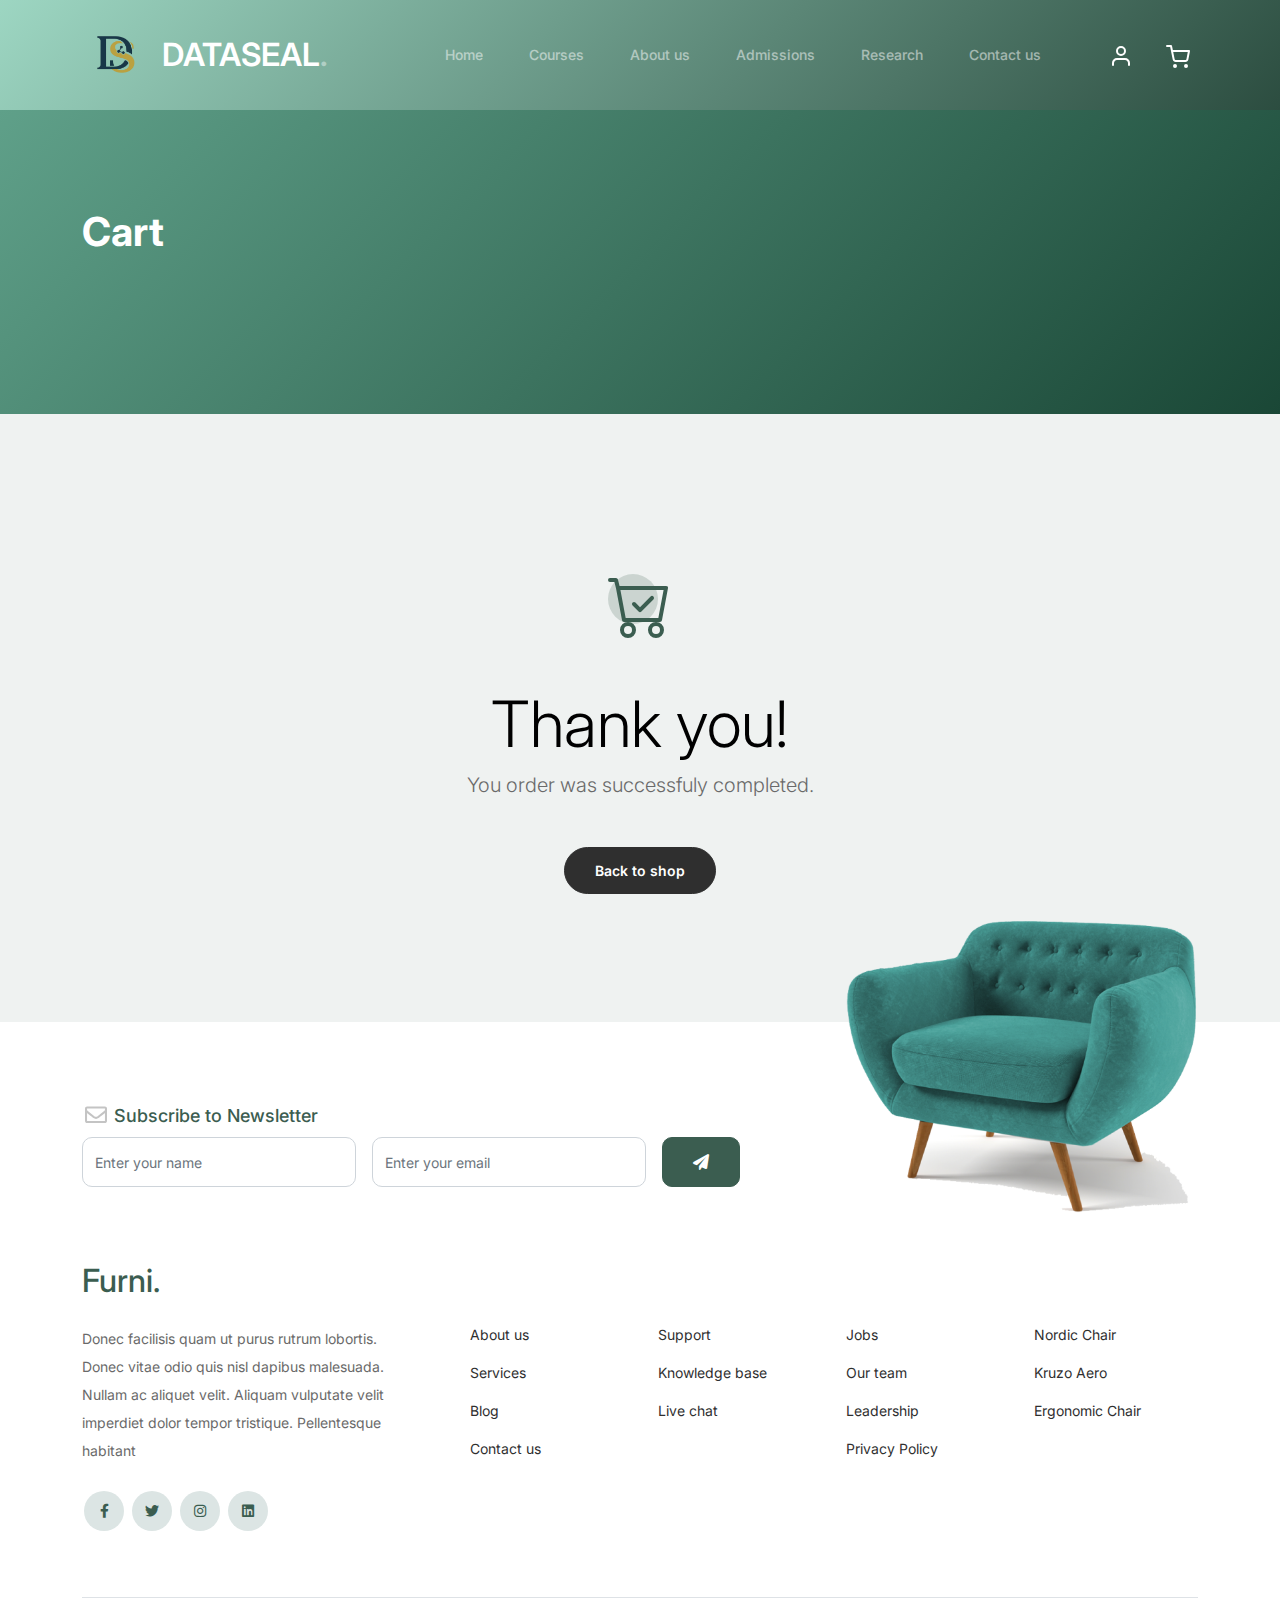
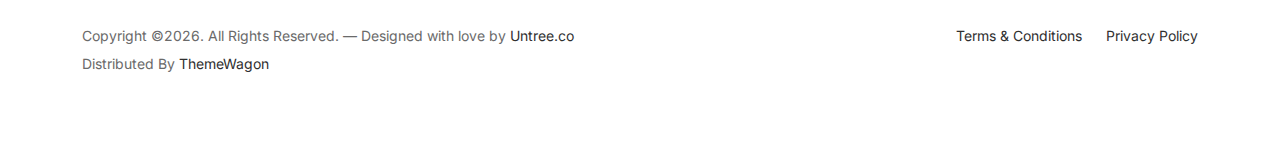
<file: thankyou.html>
<!-- /*
* Bootstrap 5
* Template Name: Furni
* Template Author: Untree.co
* Template URI: https://untree.co/
* License: https://creativecommons.org/licenses/by/3.0/
*/ -->
<!doctype html>
<html lang="en">
<head>
  <meta charset="utf-8">
  <meta name="viewport" content="width=device-width, initial-scale=1, shrink-to-fit=no">
  <meta name="author" content="Untree.co">
  <link rel="shortcut icon" href="favicon.png">

  <meta name="description" content="" />
  <meta name="keywords" content="bootstrap, bootstrap4" />

		<!-- Bootstrap CSS -->
		<link href="css/bootstrap.min.css" rel="stylesheet">
		<link href="https://cdnjs.cloudflare.com/ajax/libs/font-awesome/6.0.0-beta3/css/all.min.css" rel="stylesheet">
		<link href="css/tiny-slider.css" rel="stylesheet">
		<link href="css/style.css" rel="stylesheet">
		<title>Furni Free Bootstrap 5 Template for Furniture and Interior Design Websites by Untree.co </title>
	</head>

	<body>

		<!-- Start Header/Navigation -->
		<nav class="custom-navbar navbar navbar navbar-expand-md navbar-dark bg-dark" arial-label="Furni navigation bar">

			<div class="container">
				<img src="logo.png" alt="Logo" style="height: 70px; vertical-align: middle; margin-right: 10px;">

				<a class="navbar-brand" href="index.html">DATASEAL<span>.</span></a>

				<button class="navbar-toggler" type="button" data-bs-toggle="collapse" data-bs-target="#navbarsFurni" aria-controls="navbarsFurni" aria-expanded="false" aria-label="Toggle navigation">
					<span class="navbar-toggler-icon"></span>
				</button>

				<div class="collapse navbar-collapse" id="navbarsFurni">
					<ul class="custom-navbar-nav navbar-nav ms-auto mb-2 mb-md-0">
						<li class="nav-item ">
							<a class="nav-link" href="index.html">Home</a>
						</li>
						<li><a class="nav-link" href="shop.html">Courses</a></li>
						<li><a class="nav-link" href="about.html">About us</a></li>
						<li><a class="nav-link" href="services.html">Admissions</a></li>
						<li><a class="nav-link" href="blog.html">Research</a></li>
						<li><a class="nav-link" href="contact.html">Contact us</a></li>
					</ul>

					<ul class="custom-navbar-cta navbar-nav mb-2 mb-md-0 ms-5">
						<li><a class="nav-link" href="#"><img src="images/user.svg"></a></li>
						<li><a class="nav-link" href="cart.html"><img src="images/cart.svg"></a></li>
					</ul>
				</div>
			</div>
				
		</nav>
		<!-- End Header/Navigation -->

		<!-- Start Hero Section -->
			<div class="hero">
				<div class="container">
					<div class="row justify-content-between">
						<div class="col-lg-5">
							<div class="intro-excerpt">
								<h1>Cart</h1>
							</div>
						</div>
						<div class="col-lg-7">
							
						</div>
					</div>
				</div>
			</div>
		<!-- End Hero Section -->

		

		<div class="untree_co-section">
    <div class="container">
      <div class="row">
        <div class="col-md-12 text-center pt-5">
          <span class="display-3 thankyou-icon text-primary">
            <svg width="1em" height="1em" viewBox="0 0 16 16" class="bi bi-cart-check mb-5" fill="currentColor" xmlns="http://www.w3.org/2000/svg">
              <path fill-rule="evenodd" d="M11.354 5.646a.5.5 0 0 1 0 .708l-3 3a.5.5 0 0 1-.708 0l-1.5-1.5a.5.5 0 1 1 .708-.708L8 8.293l2.646-2.647a.5.5 0 0 1 .708 0z"/>
              <path fill-rule="evenodd" d="M0 1.5A.5.5 0 0 1 .5 1H2a.5.5 0 0 1 .485.379L2.89 3H14.5a.5.5 0 0 1 .491.592l-1.5 8A.5.5 0 0 1 13 12H4a.5.5 0 0 1-.491-.408L2.01 3.607 1.61 2H.5a.5.5 0 0 1-.5-.5zM3.102 4l1.313 7h8.17l1.313-7H3.102zM5 12a2 2 0 1 0 0 4 2 2 0 0 0 0-4zm7 0a2 2 0 1 0 0 4 2 2 0 0 0 0-4zm-7 1a1 1 0 1 0 0 2 1 1 0 0 0 0-2zm7 0a1 1 0 1 0 0 2 1 1 0 0 0 0-2z"/>
            </svg>
          </span>
          <h2 class="display-3 text-black">Thank you!</h2>
          <p class="lead mb-5">You order was successfuly completed.</p>
          <p><a href="shop.html" class="btn btn-sm btn-outline-black">Back to shop</a></p>
        </div>
      </div>
    </div>
  </div>

		<!-- Start Footer Section -->
		<footer class="footer-section">
			<div class="container relative">

				<div class="sofa-img">
					<img src="images/sofa.png" alt="Image" class="img-fluid">
				</div>

				<div class="row">
					<div class="col-lg-8">
						<div class="subscription-form">
							<h3 class="d-flex align-items-center"><span class="me-1"><img src="images/envelope-outline.svg" alt="Image" class="img-fluid"></span><span>Subscribe to Newsletter</span></h3>

							<form action="#" class="row g-3">
								<div class="col-auto">
									<input type="text" class="form-control" placeholder="Enter your name">
								</div>
								<div class="col-auto">
									<input type="email" class="form-control" placeholder="Enter your email">
								</div>
								<div class="col-auto">
									<button class="btn btn-primary">
										<span class="fa fa-paper-plane"></span>
									</button>
								</div>
							</form>

						</div>
					</div>
				</div>

				<div class="row g-5 mb-5">
					<div class="col-lg-4">
						<div class="mb-4 footer-logo-wrap"><a href="#" class="footer-logo">Furni<span>.</span></a></div>
						<p class="mb-4">Donec facilisis quam ut purus rutrum lobortis. Donec vitae odio quis nisl dapibus malesuada. Nullam ac aliquet velit. Aliquam vulputate velit imperdiet dolor tempor tristique. Pellentesque habitant</p>

						<ul class="list-unstyled custom-social">
							<li><a href="#"><span class="fa fa-brands fa-facebook-f"></span></a></li>
							<li><a href="#"><span class="fa fa-brands fa-twitter"></span></a></li>
							<li><a href="#"><span class="fa fa-brands fa-instagram"></span></a></li>
							<li><a href="#"><span class="fa fa-brands fa-linkedin"></span></a></li>
						</ul>
					</div>

					<div class="col-lg-8">
						<div class="row links-wrap">
							<div class="col-6 col-sm-6 col-md-3">
								<ul class="list-unstyled">
									<li><a href="#">About us</a></li>
									<li><a href="#">Services</a></li>
									<li><a href="#">Blog</a></li>
									<li><a href="#">Contact us</a></li>
								</ul>
							</div>

							<div class="col-6 col-sm-6 col-md-3">
								<ul class="list-unstyled">
									<li><a href="#">Support</a></li>
									<li><a href="#">Knowledge base</a></li>
									<li><a href="#">Live chat</a></li>
								</ul>
							</div>

							<div class="col-6 col-sm-6 col-md-3">
								<ul class="list-unstyled">
									<li><a href="#">Jobs</a></li>
									<li><a href="#">Our team</a></li>
									<li><a href="#">Leadership</a></li>
									<li><a href="#">Privacy Policy</a></li>
								</ul>
							</div>

							<div class="col-6 col-sm-6 col-md-3">
								<ul class="list-unstyled">
									<li><a href="#">Nordic Chair</a></li>
									<li><a href="#">Kruzo Aero</a></li>
									<li><a href="#">Ergonomic Chair</a></li>
								</ul>
							</div>
						</div>
					</div>

				</div>

				<div class="border-top copyright">
					<div class="row pt-4">
						<div class="col-lg-6">
							<p class="mb-2 text-center text-lg-start">Copyright &copy;<script>document.write(new Date().getFullYear());</script>. All Rights Reserved. &mdash; Designed with love by <a href="https://untree.co">Untree.co</a> Distributed By <a href="https://themewagon.com">ThemeWagon</a> <!-- License information: https://untree.co/license/ -->
            </p>
						</div>

						<div class="col-lg-6 text-center text-lg-end">
							<ul class="list-unstyled d-inline-flex ms-auto">
								<li class="me-4"><a href="#">Terms &amp; Conditions</a></li>
								<li><a href="#">Privacy Policy</a></li>
							</ul>
						</div>

					</div>
				</div>

			</div>
		</footer>
		<!-- End Footer Section -->	


		<script src="js/bootstrap.bundle.min.js"></script>
		<script src="js/tiny-slider.js"></script>
		<script src="js/custom.js"></script>
	</body>

</html>
</file>
<file: css/tiny-slider.css>
.tns-outer{padding:0 !important}.tns-outer [hidden]{display:none !important}.tns-outer [aria-controls],.tns-outer [data-action]{cursor:pointer}.tns-slider{-webkit-transition:all 0s;-moz-transition:all 0s;transition:all 0s}.tns-slider>.tns-item{-webkit-box-sizing:border-box;-moz-box-sizing:border-box;box-sizing:border-box}.tns-horizontal.tns-subpixel{white-space:nowrap}.tns-horizontal.tns-subpixel>.tns-item{display:inline-block;vertical-align:top;white-space:normal}.tns-horizontal.tns-no-subpixel:after{content:'';display:table;clear:both}.tns-horizontal.tns-no-subpixel>.tns-item{float:left}.tns-horizontal.tns-carousel.tns-no-subpixel>.tns-item{margin-right:-100%}.tns-no-calc{position:relative;left:0}.tns-gallery{position:relative;left:0;min-height:1px}.tns-gallery>.tns-item{position:absolute;left:-100%;-webkit-transition:transform 0s, opacity 0s;-moz-transition:transform 0s, opacity 0s;transition:transform 0s, opacity 0s}.tns-gallery>.tns-slide-active{position:relative;left:auto !important}.tns-gallery>.tns-moving{-webkit-transition:all 0.25s;-moz-transition:all 0.25s;transition:all 0.25s}.tns-autowidth{display:inline-block}.tns-lazy-img{-webkit-transition:opacity 0.6s;-moz-transition:opacity 0.6s;transition:opacity 0.6s;opacity:0.6}.tns-lazy-img.tns-complete{opacity:1}.tns-ah{-webkit-transition:height 0s;-moz-transition:height 0s;transition:height 0s}.tns-ovh{overflow:hidden}.tns-visually-hidden{position:absolute;left:-10000em}.tns-transparent{opacity:0;visibility:hidden}.tns-fadeIn{opacity:1;filter:alpha(opacity=100);z-index:0}.tns-normal,.tns-fadeOut{opacity:0;filter:alpha(opacity=0);z-index:-1}.tns-vpfix{white-space:nowrap}.tns-vpfix>div,.tns-vpfix>li{display:inline-block}.tns-t-subp2{margin:0 auto;width:310px;position:relative;height:10px;overflow:hidden}.tns-t-ct{width:2333.3333333%;width:-webkit-calc(100% * 70 / 3);width:-moz-calc(100% * 70 / 3);width:calc(100% * 70 / 3);position:absolute;right:0}.tns-t-ct:after{content:'';display:table;clear:both}.tns-t-ct>div{width:1.4285714%;width:-webkit-calc(100% / 70);width:-moz-calc(100% / 70);width:calc(100% / 70);height:10px;float:left}
</file>
<file: css/style.css>
@import url("https://fonts.googleapis.com/css2?family=Inter:wght@400;500;600;700;800&display=swap");
body {
  overflow-x: hidden;
  position: relative; }

body {
  font-family: "Inter", sans-serif;
  font-weight: 400;
  line-height: 28px;
  color: #6a6a6a;
  font-size: 14px;
  background-color: #eff2f1; }

a {
  text-decoration: none;
  -webkit-transition: .3s all ease;
  -o-transition: .3s all ease;
  transition: .3s all ease;
  color: #2f2f2f;
  text-decoration: underline; }
  a:hover {
    color: #2f2f2f;
    text-decoration: none; }
  a.more {
    font-weight: 600; }

.custom-navbar {
background: linear-gradient(135deg, #9dd6c2, #2c4d40) !important;
  padding-top: 20px;
  padding-bottom: 20px; }
  .custom-navbar .navbar-brand {
    font-size: 32px;
    font-weight: 600; }
    .custom-navbar .navbar-brand > span {
      opacity: .4; }
  .custom-navbar .navbar-toggler {
    border-color: transparent; }
    .custom-navbar .navbar-toggler:active, .custom-navbar .navbar-toggler:focus {
      -webkit-box-shadow: none;
      box-shadow: none;
      outline: none; }
  @media (min-width: 992px) {
    .custom-navbar .custom-navbar-nav li {
      margin-left: 15px;
      margin-right: 15px; } }
  .custom-navbar .custom-navbar-nav li a {
    font-weight: 500;
    color: #ffffff !important;
    opacity: .5;
    -webkit-transition: .3s all ease;
    -o-transition: .3s all ease;
    transition: .3s all ease;
    position: relative; }
    @media (min-width: 768px) {
      .custom-navbar .custom-navbar-nav li a:before {
        content: "";
        position: absolute;
        bottom: 0;
        left: 8px;
        right: 8px;
        background: #f9bf29;
        height: 5px;
        opacity: 1;
        visibility: visible;
        width: 0;
        -webkit-transition: .15s all ease-out;
        -o-transition: .15s all ease-out;
        transition: .15s all ease-out; } }
    .custom-navbar .custom-navbar-nav li a:hover {
      opacity: 1; }
      .custom-navbar .custom-navbar-nav li a:hover:before {
        width: calc(100% - 16px); }
  .custom-navbar .custom-navbar-nav li.active a {
    opacity: 1; }
    .custom-navbar .custom-navbar-nav li.active a:before {
      width: calc(100% - 16px); }
  .custom-navbar .custom-navbar-cta {
    margin-left: 0 !important;
    -webkit-box-orient: horizontal;
    -webkit-box-direction: normal;
    -ms-flex-direction: row;
    flex-direction: row; }
    @media (min-width: 768px) {
      .custom-navbar .custom-navbar-cta {
        margin-left: 40px !important; } }
    .custom-navbar .custom-navbar-cta li {
      margin-left: 0px;
      margin-right: 0px; }
      .custom-navbar .custom-navbar-cta li:first-child {
        margin-right: 20px; }

.hero {
  background: linear-gradient(135deg, #5fa089, #1a4736) !important;
  padding: calc(4rem - 30px) 0 0rem 0; }
  @media (min-width: 768px) {
    .hero {
      padding: calc(4rem - 30px) 0 4rem 0; } }
  @media (min-width: 992px) {
    .hero {
      padding: calc(8rem - 30px) 0 8rem 0; } }
  .hero .intro-excerpt {
    position: relative;
    z-index: 4; }
    @media (min-width: 992px) {
      .hero .intro-excerpt {
        max-width: 450px; } }
  .hero h1 {
    font-weight: 700;
    color: #ffffff;
    margin-bottom: 30px; }
    @media (min-width: 1400px) {
      .hero h1 {
        font-size: 54px; } }
  .hero p {
    color: rgba(255, 255, 255, 0.5);
    margin-botom: 30px; }
  .hero .hero-img-wrap {
    position: relative; }
    .hero .hero-img-wrap img {
      position: relative;
      top: 0px;
      right: 0px;
      z-index: 2;
      max-width: 780px;
      left: -20px; }
      @media (min-width: 768px) {
        .hero .hero-img-wrap img {
          right: 0px;
          left: -100px; } }
      @media (min-width: 992px) {
        .hero .hero-img-wrap img {
          left: 0px;
          top: -80px;
          position: absolute;
          right: -50px; } }
      @media (min-width: 1200px) {
        .hero .hero-img-wrap img {
          left: 0px;
          top: -80px;
          right: -100px; } }
    .hero .hero-img-wrap:after {
      content: "";
      position: absolute;
      width: 255px;
      height: 217px;
      background-image: url("../images/dots-light.svg");
      background-size: contain;
      background-repeat: no-repeat;
      right: -100px;
      top: -0px; }
      @media (min-width: 1200px) {
        .hero .hero-img-wrap:after {
          top: -40px; } }

.btn {
  font-weight: 600;
  padding: 12px 30px;
  border-radius: 30px;
  color: #ffffff;
  background: #2f2f2f;
  border-color: #2f2f2f; }
  .btn:hover {
    color: #ffffff;
    background: #222222;
    border-color: #222222; }
  .btn:active, .btn:focus {
    outline: none !important;
    -webkit-box-shadow: none;
    box-shadow: none; }
  .btn.btn-primary {
    background: #3b5d50;
    border-color: #3b5d50; }
    .btn.btn-primary:hover {
      background: #314d43;
      border-color: #314d43; }
  .btn.btn-secondary {
    color: #2f2f2f;
    background: #f9bf29;
    border-color: #f9bf29; }
    .btn.btn-secondary:hover {
      background: #f8b810;
      border-color: #f8b810; }
  .btn.btn-white-outline {
    background: transparent;
    border-width: 2px;
    border-color: rgba(255, 255, 255, 0.3); }
    .btn.btn-white-outline:hover {
      border-color: white;
      color: #ffffff; }

.section-title {
  color: #2f2f2f; }

.product-section {
  padding: 7rem 0; }
  .product-section .product-item {
    text-align: center;
    text-decoration: none;
    display: block;
    position: relative;
    padding-bottom: 50px;
    cursor: pointer; }
    .product-section .product-item .product-thumbnail {
      margin-bottom: 30px;
      position: relative;
      top: 0;
      -webkit-transition: .3s all ease;
      -o-transition: .3s all ease;
      transition: .3s all ease; }
    .product-section .product-item h3 {
      font-weight: 600;
      font-size: 16px; }
    .product-section .product-item strong {
      font-weight: 800 !important;
      font-size: 18px !important; }
    .product-section .product-item h3, .product-section .product-item strong {
      color: #2f2f2f;
      text-decoration: none; }
    .product-section .product-item .icon-cross {
      position: absolute;
      width: 35px;
      height: 35px;
      display: inline-block;
      background: #2f2f2f;
      bottom: 15px;
      left: 50%;
      -webkit-transform: translateX(-50%);
      -ms-transform: translateX(-50%);
      transform: translateX(-50%);
      margin-bottom: -17.5px;
      border-radius: 50%;
      opacity: 0;
      visibility: hidden;
      -webkit-transition: .3s all ease;
      -o-transition: .3s all ease;
      transition: .3s all ease; }
      .product-section .product-item .icon-cross img {
        position: absolute;
        left: 50%;
        top: 50%;
        -webkit-transform: translate(-50%, -50%);
        -ms-transform: translate(-50%, -50%);
        transform: translate(-50%, -50%); }
    .product-section .product-item:before {
      bottom: 0;
      left: 0;
      right: 0;
      position: absolute;
      content: "";
      background: #dce5e4;
      height: 0%;
      z-index: -1;
      border-radius: 10px;
      -webkit-transition: .3s all ease;
      -o-transition: .3s all ease;
      transition: .3s all ease; }
    .product-section .product-item:hover .product-thumbnail {
      top: -25px; }
    .product-section .product-item:hover .icon-cross {
      bottom: 0;
      opacity: 1;
      visibility: visible; }
    .product-section .product-item:hover:before {
      height: 70%; }

.why-choose-section {
  padding: 7rem 0; }
  .why-choose-section .img-wrap {
    position: relative; }
    .why-choose-section .img-wrap:before {
      position: absolute;
      content: "";
      width: 255px;
      height: 217px;
      background-image: url("../images/dots-yellow.svg");
      background-repeat: no-repeat;
      background-size: contain;
      -webkit-transform: translate(-40%, -40%);
      -ms-transform: translate(-40%, -40%);
      transform: translate(-40%, -40%);
      z-index: -1; }
    .why-choose-section .img-wrap img {
      border-radius: 20px; }

.feature {
  margin-bottom: 30px; }
  .feature .icon {
    display: inline-block;
    position: relative;
    margin-bottom: 20px; }
    .feature .icon:before {
      content: "";
      width: 33px;
      height: 33px;
      position: absolute;
      background: rgba(59, 93, 80, 0.2);
      border-radius: 50%;
      right: -8px;
      bottom: 0; }
  .feature h3 {
    font-size: 14px;
    color: #2f2f2f; }
  .feature p {
    font-size: 14px;
    line-height: 22px;
    color: #6a6a6a; }

.we-help-section {
  padding: 7rem 0; }
  .we-help-section .imgs-grid {
    display: -ms-grid;
    display: grid;
    -ms-grid-columns: (1fr)[27];
    grid-template-columns: repeat(27, 1fr);
    position: relative; }
    .we-help-section .imgs-grid:before {
      position: absolute;
      content: "";
      width: 255px;
      height: 217px;
      background-image: url("../images/dots-green.svg");
      background-size: contain;
      background-repeat: no-repeat;
      -webkit-transform: translate(-40%, -40%);
      -ms-transform: translate(-40%, -40%);
      transform: translate(-40%, -40%);
      z-index: -1; }
    .we-help-section .imgs-grid .grid {
      position: relative; }
      .we-help-section .imgs-grid .grid img {
        border-radius: 20px;
        max-width: 100%; }
      .we-help-section .imgs-grid .grid.grid-1 {
        -ms-grid-column: 1;
        -ms-grid-column-span: 18;
        grid-column: 1 / span 18;
        -ms-grid-row: 1;
        -ms-grid-row-span: 27;
        grid-row: 1 / span 27; }
      .we-help-section .imgs-grid .grid.grid-2 {
        -ms-grid-column: 19;
        -ms-grid-column-span: 27;
        grid-column: 19 / span 27;
        -ms-grid-row: 1;
        -ms-grid-row-span: 5;
        grid-row: 1 / span 5;
        padding-left: 20px; }
      .we-help-section .imgs-grid .grid.grid-3 {
        -ms-grid-column: 14;
        -ms-grid-column-span: 16;
        grid-column: 14 / span 16;
        -ms-grid-row: 6;
        -ms-grid-row-span: 27;
        grid-row: 6 / span 27;
        padding-top: 20px; }

.custom-list {
  width: 100%; }
  .custom-list li {
    display: inline-block;
    width: calc(50% - 20px);
    margin-bottom: 12px;
    line-height: 1.5;
    position: relative;
    padding-left: 20px; }
    .custom-list li:before {
      content: "";
      width: 8px;
      height: 8px;
      border-radius: 50%;
      border: 2px solid #3b5d50;
      position: absolute;
      left: 0;
      top: 8px; }

.popular-product {
  padding: 0 0 7rem 0; }
  .popular-product .product-item-sm h3 {
    font-size: 14px;
    font-weight: 700;
    color: #2f2f2f; }
  .popular-product .product-item-sm a {
    text-decoration: none;
    color: #2f2f2f;
    -webkit-transition: .3s all ease;
    -o-transition: .3s all ease;
    transition: .3s all ease; }
    .popular-product .product-item-sm a:hover {
      color: rgba(47, 47, 47, 0.5); }
  .popular-product .product-item-sm p {
    line-height: 1.4;
    margin-bottom: 10px;
    font-size: 14px; }
  .popular-product .product-item-sm .thumbnail {
    margin-right: 10px;
    -webkit-box-flex: 0;
    -ms-flex: 0 0 120px;
    flex: 0 0 120px;
    position: relative; }
    .popular-product .product-item-sm .thumbnail:before {
      content: "";
      position: absolute;
      border-radius: 20px;
      background: #dce5e4;
      width: 98px;
      height: 98px;
      top: 50%;
      left: 50%;
      -webkit-transform: translate(-50%, -50%);
      -ms-transform: translate(-50%, -50%);
      transform: translate(-50%, -50%);
      z-index: -1; }

.testimonial-section {
  padding: 3rem 0 7rem 0; }

.testimonial-slider-wrap {
  position: relative; }
  .testimonial-slider-wrap .tns-inner {
    padding-top: 30px; }
  .testimonial-slider-wrap .item .testimonial-block blockquote {
    font-size: 16px; }
    @media (min-width: 768px) {
      .testimonial-slider-wrap .item .testimonial-block blockquote {
        line-height: 32px;
        font-size: 18px; } }
  .testimonial-slider-wrap .item .testimonial-block .author-info .author-pic {
    margin-bottom: 20px; }
    .testimonial-slider-wrap .item .testimonial-block .author-info .author-pic img {
      max-width: 80px;
      border-radius: 50%; }
  .testimonial-slider-wrap .item .testimonial-block .author-info h3 {
    font-size: 14px;
    font-weight: 700;
    color: #2f2f2f;
    margin-bottom: 0; }
  .testimonial-slider-wrap #testimonial-nav {
    position: absolute;
    top: 50%;
    z-index: 99;
    width: 100%;
    display: none; }
    @media (min-width: 768px) {
      .testimonial-slider-wrap #testimonial-nav {
        display: block; } }
    .testimonial-slider-wrap #testimonial-nav > span {
      cursor: pointer;
      position: absolute;
      width: 58px;
      height: 58px;
      line-height: 58px;
      border-radius: 50%;
      background: rgba(59, 93, 80, 0.1);
      color: #2f2f2f;
      -webkit-transition: .3s all ease;
      -o-transition: .3s all ease;
      transition: .3s all ease; }
      .testimonial-slider-wrap #testimonial-nav > span:hover {
        background: #3b5d50;
        color: #ffffff; }
    .testimonial-slider-wrap #testimonial-nav .prev {
      left: -10px; }
    .testimonial-slider-wrap #testimonial-nav .next {
      right: 0; }
  .testimonial-slider-wrap .tns-nav {
    position: absolute;
    bottom: -50px;
    left: 50%;
    -webkit-transform: translateX(-50%);
    -ms-transform: translateX(-50%);
    transform: translateX(-50%); }
    .testimonial-slider-wrap .tns-nav button {
      background: none;
      border: none;
      display: inline-block;
      position: relative;
      width: 0 !important;
      height: 7px !important;
      margin: 2px; }
      .testimonial-slider-wrap .tns-nav button:active, .testimonial-slider-wrap .tns-nav button:focus, .testimonial-slider-wrap .tns-nav button:hover {
        outline: none;
        -webkit-box-shadow: none;
        box-shadow: none;
        background: none; }
      .testimonial-slider-wrap .tns-nav button:before {
        display: block;
        width: 7px;
        height: 7px;
        left: 0;
        top: 0;
        position: absolute;
        content: "";
        border-radius: 50%;
        -webkit-transition: .3s all ease;
        -o-transition: .3s all ease;
        transition: .3s all ease;
        background-color: #d6d6d6; }
      .testimonial-slider-wrap .tns-nav button:hover:before, .testimonial-slider-wrap .tns-nav button.tns-nav-active:before {
        background-color: #3b5d50; }

.before-footer-section {
  padding: 7rem 0 12rem 0 !important; }

.blog-section {
  padding: 7rem 0 12rem 0; }
  .blog-section .post-entry a {
    text-decoration: none; }
  .blog-section .post-entry .post-thumbnail {
    display: block;
    margin-bottom: 20px; }
    .blog-section .post-entry .post-thumbnail img {
      border-radius: 20px;
      -webkit-transition: .3s all ease;
      -o-transition: .3s all ease;
      transition: .3s all ease; }
  .blog-section .post-entry .post-content-entry {
    padding-left: 15px;
    padding-right: 15px; }
    .blog-section .post-entry .post-content-entry h3 {
      font-size: 16px;
      margin-bottom: 0;
      font-weight: 600;
      margin-bottom: 7px; }
    .blog-section .post-entry .post-content-entry .meta {
      font-size: 14px; }
      .blog-section .post-entry .post-content-entry .meta a {
        font-weight: 600; }
  .blog-section .post-entry:hover .post-thumbnail img, .blog-section .post-entry:focus .post-thumbnail img {
    opacity: .7; }

.footer-section {
  padding: 80px 0;
  background: #ffffff; }
  .footer-section .relative {
    position: relative; }
  .footer-section a {
    text-decoration: none;
    color: #2f2f2f;
    -webkit-transition: .3s all ease;
    -o-transition: .3s all ease;
    transition: .3s all ease; }
    .footer-section a:hover {
      color: rgba(47, 47, 47, 0.5); }
  .footer-section .subscription-form {
    margin-bottom: 40px;
    position: relative;
    z-index: 2;
    margin-top: 100px; }
    @media (min-width: 992px) {
      .footer-section .subscription-form {
        margin-top: 0px;
        margin-bottom: 80px; } }
    .footer-section .subscription-form h3 {
      font-size: 18px;
      font-weight: 500;
      color: #3b5d50; }
    .footer-section .subscription-form .form-control {
      height: 50px;
      border-radius: 10px;
      font-family: "Inter", sans-serif; }
      .footer-section .subscription-form .form-control:active, .footer-section .subscription-form .form-control:focus {
        outline: none;
        -webkit-box-shadow: none;
        box-shadow: none;
        border-color: #3b5d50;
        -webkit-box-shadow: 0 1px 4px 0 rgba(0, 0, 0, 0.2);
        box-shadow: 0 1px 4px 0 rgba(0, 0, 0, 0.2); }
      .footer-section .subscription-form .form-control::-webkit-input-placeholder {
        font-size: 14px; }
      .footer-section .subscription-form .form-control::-moz-placeholder {
        font-size: 14px; }
      .footer-section .subscription-form .form-control:-ms-input-placeholder {
        font-size: 14px; }
      .footer-section .subscription-form .form-control:-moz-placeholder {
        font-size: 14px; }
    .footer-section .subscription-form .btn {
      border-radius: 10px !important; }
  .footer-section .sofa-img {
    position: absolute;
    top: -200px;
    z-index: 1;
    right: 0; }
    .footer-section .sofa-img img {
      max-width: 380px; }
  .footer-section .links-wrap {
    margin-top: 0px; }
    @media (min-width: 992px) {
      .footer-section .links-wrap {
        margin-top: 54px; } }
    .footer-section .links-wrap ul li {
      margin-bottom: 10px; }
  .footer-section .footer-logo-wrap .footer-logo {
    font-size: 32px;
    font-weight: 500;
    text-decoration: none;
    color: #3b5d50; }
  .footer-section .custom-social li {
    margin: 2px;
    display: inline-block; }
    .footer-section .custom-social li a {
      width: 40px;
      height: 40px;
      text-align: center;
      line-height: 40px;
      display: inline-block;
      background: #dce5e4;
      color: #3b5d50;
      border-radius: 50%; }
      .footer-section .custom-social li a:hover {
        background: #3b5d50;
        color: #ffffff; }
  .footer-section .border-top {
    border-color: #dce5e4; }
    .footer-section .border-top.copyright {
      font-size: 14px !important; }

.untree_co-section {
  padding: 7rem 0; }

.form-control {
  height: 50px;
  border-radius: 10px;
  font-family: "Inter", sans-serif; }
  .form-control:active, .form-control:focus {
    outline: none;
    -webkit-box-shadow: none;
    box-shadow: none;
    border-color: #3b5d50;
    -webkit-box-shadow: 0 1px 4px 0 rgba(0, 0, 0, 0.2);
    box-shadow: 0 1px 4px 0 rgba(0, 0, 0, 0.2); }
  .form-control::-webkit-input-placeholder {
    font-size: 14px; }
  .form-control::-moz-placeholder {
    font-size: 14px; }
  .form-control:-ms-input-placeholder {
    font-size: 14px; }
  .form-control:-moz-placeholder {
    font-size: 14px; }

.service {
  line-height: 1.5; }
  .service .service-icon {
    border-radius: 10px;
    -webkit-box-flex: 0;
    -ms-flex: 0 0 50px;
    flex: 0 0 50px;
    height: 50px;
    line-height: 50px;
    text-align: center;
    background: #3b5d50;
    margin-right: 20px;
    color: #ffffff; }

textarea {
  height: auto !important; }

.site-blocks-table {
  overflow: auto; }
  .site-blocks-table .product-thumbnail {
    width: 200px; }
  .site-blocks-table .btn {
    padding: 2px 10px; }
  .site-blocks-table thead th {
    padding: 30px;
    text-align: center;
    border-width: 0px !important;
    vertical-align: middle;
    color: rgba(0, 0, 0, 0.8);
    font-size: 18px; }
  .site-blocks-table td {
    padding: 20px;
    text-align: center;
    vertical-align: middle;
    color: rgba(0, 0, 0, 0.8); }
  .site-blocks-table tbody tr:first-child td {
    border-top: 1px solid #3b5d50 !important; }
  .site-blocks-table .btn {
    background: none !important;
    color: #000000;
    border: none;
    height: auto !important; }

.site-block-order-table th {
  border-top: none !important;
  border-bottom-width: 1px !important; }

.site-block-order-table td, .site-block-order-table th {
  color: #000000; }

.couponcode-wrap input {
  border-radius: 10px !important; }

.text-primary {
  color: #3b5d50 !important; }

.thankyou-icon {
  position: relative;
  color: #3b5d50; }
  .thankyou-icon:before {
    position: absolute;
    content: "";
    width: 50px;
    height: 50px;
    border-radius: 50%;
    background: rgba(59, 93, 80, 0.2); }
</file>
